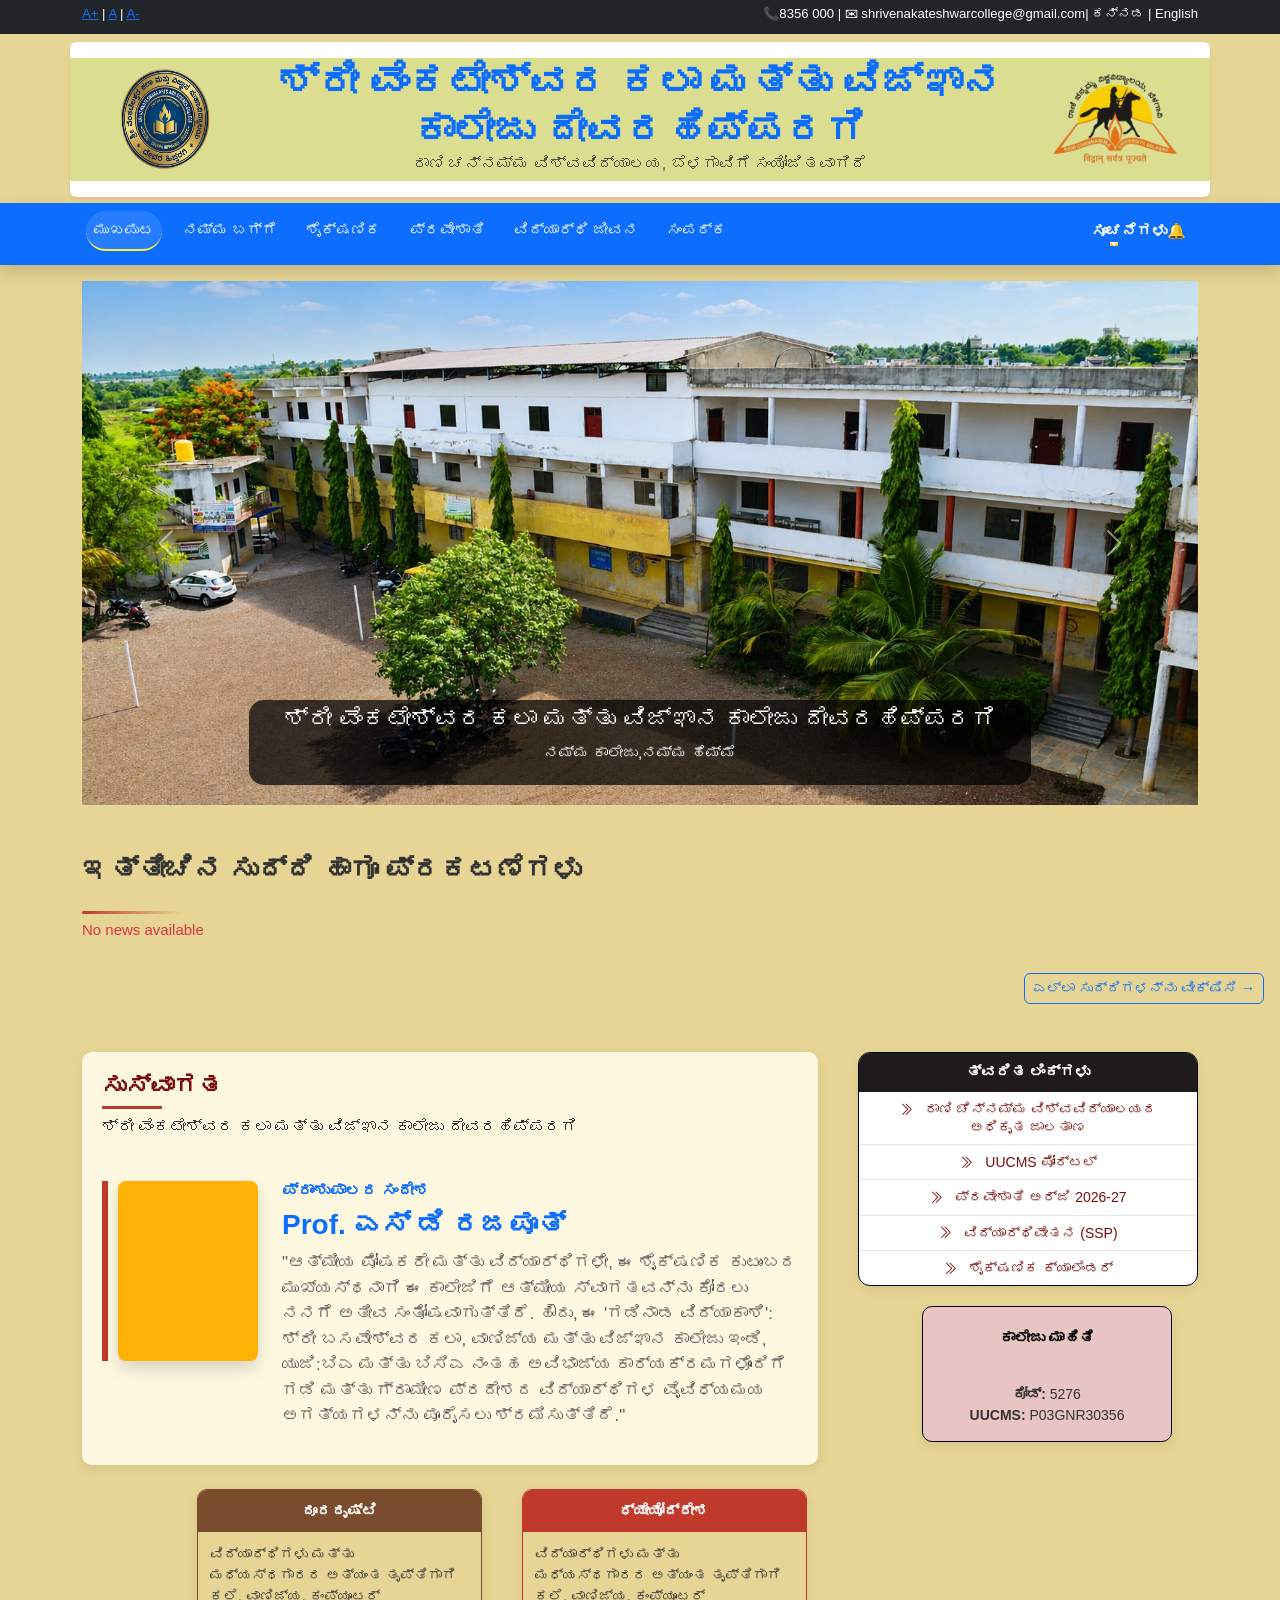
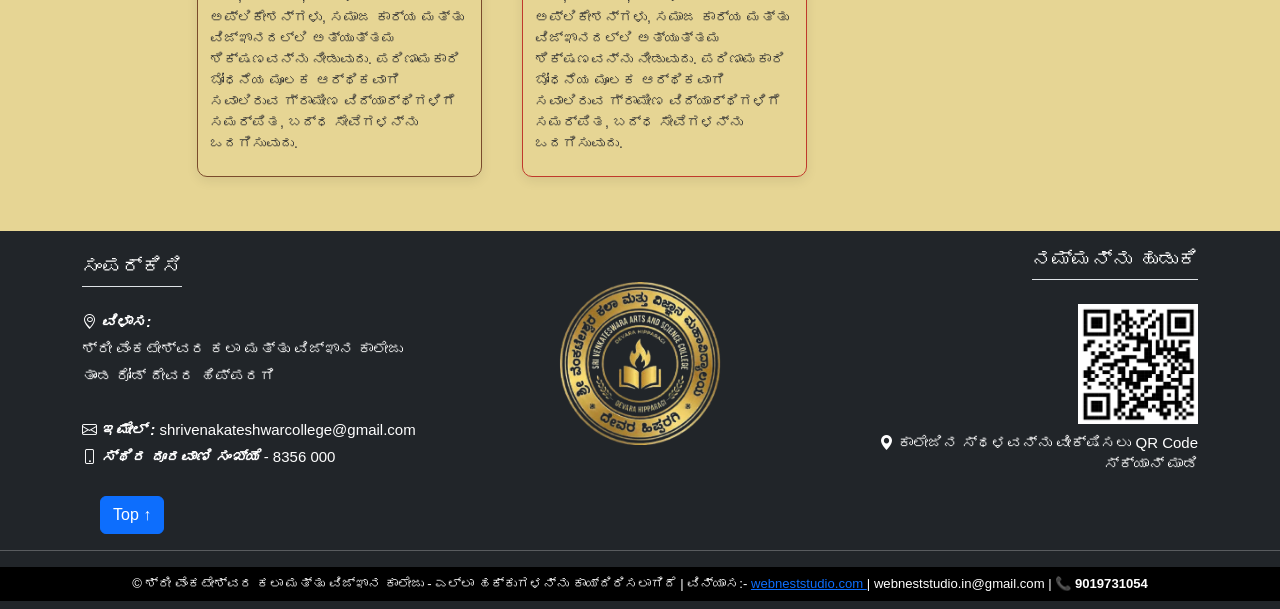
<file: frontend/index.html>
<!doctype html>
<html lang="kn">
  <head>
    <title>ShriVenkateshwaraCollege(SVC)</title>
    <meta charset="UTF-8" />
    <meta name="viewport" content="width=device-width, initial-scale=1.0" />
    <link
      href="https://cdn.jsdelivr.net/npm/bootstrap@5.3.0/dist/css/bootstrap.min.css"
      rel="stylesheet"
    />
    <link
      rel="stylesheet"
      href="https://cdn.jsdelivr.net/npm/bootstrap-icons@1.11.0/font/bootstrap-icons.css"
    />
    <link rel="stylesheet" href="css/style.css" />

<link rel="icon" href="favicon.ico" type="image/x-icon">

<!-- Optional -->
<link rel="icon" type="image/png" sizes="32x32" href="favicon-32x32.png">
<link rel="icon" type="image/png" sizes="16x16" href="favicon-16x16.png">
  </head>

  <body style="background-color: #e6d594">
<div class="main-content">
    <div class="bg-dark text-white py-1 small">
      <div class="container d-flex justify-content-between align-items-center">
        <div class="top-bar text-end">
  <a href="#" onclick="changeFont('increase')">A+</a> |
  <a href="#" onclick="changeFont('reset')">A</a> |
  <a href="#" onclick="changeFont('decrease')">A-</a>
</div>
        <div class="top-links d-none d-md-block">
          <span>📞8356 000</span> | ✉ shrivenakateshwarcollege@gmail.com|
          <a href="#" class="text-white text-decoration-none">ಕನ್ನಡ</a> |
          <a href="#" class="text-white text-decoration-none">English</a>
        </div>
      </div>
    </div>

    <div class="container py-3 bg-white shadow-sm mt-2 rounded">
      <div
        style="background-color: #dbde91"
        class="row align-items-center text-center"
      >
        <div class="col-2">
          <img
            src="images/collegeLogo.webp"
            class="img-fluid"
style="height:100px;width:auto;"          />
        </div>
        <div class="col-8">
          <h1 class="fw-bold mb-0 text-primary">ಶ್ರೀ ವೆಂಕಟೇಶ್ವರ ಕಲಾ ಮತ್ತು ವಿಜ್ಞಾನ ಕಾಲೇಜು ದೇವರಹಿಪ್ಪರಗಿ</h1>
          <h6 class="text-muted">
            ರಾಣಿ ಚನ್ನಮ್ಮ ವಿಶ್ವವಿದ್ಯಾಲಯ, ಬೆಳಗಾವಿಗೆ ಸಂಯೋಜಿತವಾಗಿದೆ
          </h6>
        </div>
        <div class="col-2">
          <img
            src="images/university.webp"
            class="img-fluid"
            style="max-height: 90px"
          />
        </div>
      </div>
    </div>

    <nav
      class="navbar navbar-expand-lg navbar-dark bg-primary sticky-top shadow"
    >
      <div class="container">
        <a class="navbar-brand d-lg-none" href="#">ಮೆನ್ಯು</a>
        <button
          class="navbar-toggler"
          type="button"
          data-bs-toggle="collapse"
          data-bs-target="#navMain"
        >
          <span class="navbar-toggler-icon"></span>
        </button>

        <div class="collapse navbar-collapse" id="navMain">
          <ul class="navbar-nav me-auto">
            <li class="nav-item">
              <a class="nav-link active" href="index.html">ಮುಖಪುಟ</a>
            </li>
            <li class="nav-item">
              <a class="nav-link" href="about.html">ನಮ್ಮ ಬಗ್ಗೆ</a>
            </li>
            <li class="nav-item">
              <a class="nav-link" href="academic.html">ಶೈಕ್ಷಣಿಕ</a>
            </li>
            <li class="nav-item">
              <a class="nav-link" href="admissions.html">ಪ್ರವೇಶಾತಿ</a>
            </li>
            <li class="nav-item">
              <a class="nav-link" href="student-life.html">ವಿದ್ಯಾರ್ಥಿ ಜೀವನ</a>
            </li>
            <li class="nav-item">
              <a class="nav-link" href="contact.html">ಸಂಪರ್ಕ</a>
            </li>
          </ul>

          <ul class="navbar-nav">
            <li class="nav-item dropdown">
              <a
                class="nav-link dropdown-toggle fw-bold" href="#" data-bs-toggle="dropdown">
                ಸೂಚನೆಗಳು🔔
              </a>

              <ul
                class="dropdown-menu notification-box dropdown-menu-end p-0 shadow-lg border-0"
                id="notificationDropdown"
              ></ul>
            </li>
          </ul>
        </div>
      </div>
    </nav>
    

    <!-- 🎞️ SLIDER -->
    <div class="container mt-3">
      <div
        id="mainSlider"
        class="carousel slide"
        data-bs-ride="carousel"
        data-bs-interval="3000"
      >
        <!-- Slides -->
        <div class="carousel-inner">
          <!-- Slide 1 -->
          <div class="carousel-item active">
            <img src="images/hero1.webp" class="d-block w-100 slider-img" />

            <div
              style="
                background-color: rgba(0, 0, 0, 0.7);
                display: inline-block;
                padding: 5px 20px;
                border-radius: 15px;
              "
              class="carousel-caption slider-caption"
            >
              <h4>ಶ್ರೀ ವೆಂಕಟೇಶ್ವರ ಕಲಾ ಮತ್ತು ವಿಜ್ಞಾನ ಕಾಲೇಜು ದೇವರಹಿಪ್ಪರಗಿ</h4>
              <p>ನಮ್ಮ ಕಾಲೇಜು,ನಮ್ಮ ಹೆಮ್ಮೆ</p>
            </div>
          </div>

          <!-- Slide 2 -->
          <div class="carousel-item">
            <img src="images/hero2.webp" class="d-block w-100 slider-img" />

            <div
              style="
                background-color: rgba(0, 0, 0, 0.7);
                display: inline-block;
                padding: 5px 20px;
                border-radius: 15px;
              "
              class="carousel-caption slider-caption"
            >
              <h4>ನಂಬಿಕೆ ಇರಲಿ</h4>
              <p>"ಒಳ್ಳೆಯ ಶಿಕ್ಷಣವು ವ್ಯಕ್ತಿಯ ಜೀವನ ಮತ್ತು ದೃಷ್ಟಿಕೋನದ ಹಲವು ಅಂಶಗಳ ಮೇಲೆ ಬೀರುವ ಸಕಾರಾತ್ಮಕ ಡೊಮಿನೊ ಪರಿಣಾಮದ ಸರಳ ಆದರೆ ಶಕ್ತಿಯುತ ಜ್ಞಾಪನೆ."</p>
            </div>
          </div>

          <!-- Slide 3 -->
          <div class="carousel-item">
            <img src="images/hero3.webp" class="d-block w-100 slider-img" />

            <div
              style="
                background-color: rgba(0, 0, 0, 0.7);
                display: inline-block;
                padding: 5px 20px;
                border-radius: 15px;
              "
              class="carousel-caption slider-caption"
            >
              <h4>ಯಶಸ್ಸು</h4>
              <p>ಕನ್ನಡಿಗಳನ್ನು ಕಿಟಕಿಗಳನ್ನಾಗಿ ಮಾಡುವುದು ಶಿಕ್ಷಣದ ಉದ್ದೇಶ.</p>
            </div>
          </div>
        </div>

        <!-- Controls -->
        <button
          class="carousel-control-prev"
          type="button"
          data-bs-target="#mainSlider"
          data-bs-slide="prev"
        >
          <span class="carousel-control-prev-icon"></span>
        </button>

        <button
          class="carousel-control-next"
          type="button"
          data-bs-target="#mainSlider"
          data-bs-slide="next"
        >
          <span class="carousel-control-next-icon"></span>
        </button>
      </div>
    </div>

    <div class="container mt-5">
      <h3 class="fw-bold mb-4">ಇತ್ತೀಚಿನ ಸುದ್ದಿ ಹಾಗೂ ಪ್ರಕಟಣೆಗಳು</h3>
      <div class="section-line"></div>
      <div class="row" id="newsContainer"></div>
    </div>
<div class="text-end mt-3 pe-3">
  <a href="news.html" class="btn btn-outline-primary btn-sm">
    ಎಲ್ಲಾ ಸುದ್ದಿಗಳನ್ನು ವೀಕ್ಷಿಸಿ →
  </a>
</div>
    

    <div class="container mt-5">
  <div class="row g-4">

    <!-- LEFT SIDE -->
    <div class="col-md-8">
      <div class="welcome-section">

        <h4 class="fw-bold text-uppercase">ಸುಸ್ವಾಗತ</h4>
        <h6>ಶ್ರೀ ವೆಂಕಟೇಶ್ವರ ಕಲಾ ಮತ್ತು ವಿಜ್ಞಾನ ಕಾಲೇಜು ದೇವರಹಿಪ್ಪರಗಿ</h6>

        <hr />

        <div class="d-flex flex-column flex-md-row align-items-start mt-4">
          <div class="principal-box">
            <img src="images/principal1.webp" class="img-fluid shadow" alt="Principal" />
          </div>

          <div class="ms-4">
            <h6 class="fw-bold text-primary">ಪ್ರಾಂಶುಪಾಲರ ಸಂದೇಶ</h6>
            <h3 class="fw-bold text-primary">
              Prof. ಎಸ್ ಡಿ ರಜಪೂತ್
            </h3>

            <p id="principalMessage" class="text-muted fs-5">
              "ಆತ್ಮೀಯ ಪೋಷಕರೇ ಮತ್ತು ವಿದ್ಯಾರ್ಥಿಗಳೇ, ಈ ಶೈಕ್ಷಣಿಕ ಕುಟುಂಬದ ಮುಖ್ಯಸ್ಥನಾಗಿ ಈ ಕಾಲೇಜಿಗೆ ಆತ್ಮೀಯ ಸ್ವಾಗತವನ್ನು ಕೋರಲು ನನಗೆ ಅತೀವ ಸಂತೋಷವಾಗುತ್ತಿದೆ. ಹೌದು, ಈ 'ಗಡಿನಾಡ ವಿದ್ಯಾಕಾಶಿ': ಶ್ರೀ ಬಸವೇಶ್ವರ ಕಲಾ, ವಾಣಿಜ್ಯ ಮತ್ತು ವಿಜ್ಞಾನ ಕಾಲೇಜು ಇಂಡಿ, ಯುಜಿ:ಬಿಎ ಮತ್ತು ಬಿಸಿಎ ನಂತಹ ಅವಿಭಾಜ್ಯ ಕಾರ್ಯಕ್ರಮಗಳೊಂದಿಗೆ ಗಡಿ ಮತ್ತು ಗ್ರಾಮೀಣ ಪ್ರದೇಶದ ವಿದ್ಯಾರ್ಥಿಗಳ ವೈವಿಧ್ಯಮಯ ಅಗತ್ಯಗಳನ್ನು ಪೂರೈಸಲು ಶ್ರಮಿಸುತ್ತಿದೆ."
            </p>
          </div>
        </div>

      </div>
    </div>

    <!-- RIGHT SIDE -->
<div class="col-md-4 right-side-column">

  <!-- LINK BOX -->
  <div class="blueprint-box mb-3">
    <div class="blueprint-header">ತ್ವರಿತ ಲಿಂಕ್‌ಗಳು</div>

    <div class="blueprint-body">
      <ul class="link-list m-0 p-0">
        <li><a href="https://rcub.ac.in/" target="_blank"><i class="bi bi-chevron-double-right me-2"></i> ರಾಣಿ ಚೆನ್ನಮ್ಮ ವಿಶ್ವವಿದ್ಯಾಲಯದ ಅಧಿಕೃತ ಜಾಲತಾಣ</a></li>
        <li><a href="#"><i class="bi bi-chevron-double-right me-2"></i> UUCMS ಪೋರ್ಟಲ್</a></li>
        <li><a href="#"><i class="bi bi-chevron-double-right me-2"></i> ಪ್ರವೇಶಾತಿ ಅರ್ಜಿ 2026-27</a></li>
        <li><a href="#"><i class="bi bi-chevron-double-right me-2"></i> ವಿದ್ಯಾರ್ಥಿವೇತನ (SSP)</a></li>
        <li><a href="academic-calendar.html"><i class="bi bi-chevron-double-right me-2"></i> ಶೈಕ್ಷಣಿಕ ಕ್ಯಾಲೆಂಡರ್</a></li>
      </ul>
    </div>
  </div>

  <!-- COLLEGE INFO (PINK BOX) -->
  <div class="info-box pink-box">
    <div class="info-header">ಕಾಲೇಜು ಮಾಹಿತಿ</div>
    <div class="info-body">
      <strong>ಕೋಡ್:</strong> 5276 <br>
      <strong>UUCMS:</strong> P03GNR30356
    </div>
  </div>

</div>
</div> <!-- END row g-4 -->
</div> <!-- END container -->

<div class="container mt-4">
  <div class="row">
    <!-- Ambition -->
    <div class="col-md-4">
        <div class="info-box brown-box">
            <div class="info-header">ದೂರದೃಷ್ಟಿ</div>
            <div class="info-body">
ವಿದ್ಯಾರ್ಥಿಗಳು ಮತ್ತು ಮಧ್ಯಸ್ಥಗಾರರ ಅತ್ಯಂತ ತೃಪ್ತಿಗಾಗಿ ಕಲೆ, ವಾಣಿಜ್ಯ, ಕಂಪ್ಯೂಟರ್ ಅಪ್ಲಿಕೇಶನ್‌ಗಳು, ಸಮಾಜ ಕಾರ್ಯ ಮತ್ತು ವಿಜ್ಞಾನದಲ್ಲಿ ಅತ್ಯುತ್ತಮ ಶಿಕ್ಷಣವನ್ನು ನೀಡುವುದು. ಪರಿಣಾಮಕಾರಿ ಬೋಧನೆಯ ಮೂಲಕ ಆರ್ಥಿಕವಾಗಿ ಸವಾಲಿರುವ ಗ್ರಾಮೀಣ ವಿದ್ಯಾರ್ಥಿಗಳಿಗೆ ಸಮರ್ಪಿತ, ಬದ್ಧ ಸೇವೆಗಳನ್ನು ಒದಗಿಸುವುದು.            </div>
        </div>
    </div>

    <!-- Vision -->
    <div class="col-md-4">
        <div class="info-box red-box">
            <div class="info-header">ಧ್ಯೇಯೋದ್ದೇಶ</div>
            <div class="info-body">
               ವಿದ್ಯಾರ್ಥಿಗಳು ಮತ್ತು ಮಧ್ಯಸ್ಥಗಾರರ ಅತ್ಯಂತ ತೃಪ್ತಿಗಾಗಿ ಕಲೆ, ವಾಣಿಜ್ಯ, ಕಂಪ್ಯೂಟರ್ ಅಪ್ಲಿಕೇಶನ್‌ಗಳು, ಸಮಾಜ ಕಾರ್ಯ ಮತ್ತು ವಿಜ್ಞಾನದಲ್ಲಿ ಅತ್ಯುತ್ತಮ ಶಿಕ್ಷಣವನ್ನು ನೀಡುವುದು. ಪರಿಣಾಮಕಾರಿ ಬೋಧನೆಯ ಮೂಲಕ ಆರ್ಥಿಕವಾಗಿ ಸವಾಲಿರುವ ಗ್ರಾಮೀಣ ವಿದ್ಯಾರ್ಥಿಗಳಿಗೆ ಸಮರ್ಪಿತ, ಬದ್ಧ ಸೇವೆಗಳನ್ನು ಒದಗಿಸುವುದು.
            </div>
        </div>
    </div>
    </div> <!-- CLOSE row -->
</div> <!-- CLOSE container -->
</div>

    <footer class="bg-dark text-white pt-3 pb-2 mt-5">
  <div class="container">
    <div class="row align-items-center">

      <!-- LEFT: CONTACT -->
      <div class="col-md-4">
        <h5 class="border-bottom pb-2 d-inline-block">ಸಂಪರ್ಕಿಸಿ</h5>
        <p class="mt-3">
          <i style="font-weight: bold;"class="bi bi-geo-alt"> ವಿಳಾಸ:</i>
          <p>ಶ್ರೀ ವೆಂಕಟೇಶ್ವರ ಕಲಾ ಮತ್ತು ವಿಜ್ಞಾನ ಕಾಲೇಜು</p>
          <p>ತಾಂಡ ರೋಡ್ ದೇವರ ಹಿಪ್ಪರಗಿ</p><br>
        </p>
        <p><i class="bi bi-envelope">
          <i style="font-weight: bold;">ಇಮೇಲ್ :</i>
        </i> shrivenakateshwarcollege@gmail.com</p>
        <p><i class="bi bi-phone">
          <i style="font-weight: bold;">ಸ್ಥಿರ ದೂರವಾಣಿ ಸಂಖ್ಯೆ </i>
        </i>- 8356 000</p>
      </div>

      <!-- CENTER: LOGO -->
      <div class="col-md-4 text-center">
        <img src="images/footerLogo.webp" alt="College Logo" class="footer-logo">
      </div>

      <!-- RIGHT: FIND US -->
      <div class="col-md-4 text-md-end text-center mt-4 mt-md-0">
        <h5 class="border-bottom pb-2 d-inline-block">ನಮ್ಮನ್ನು ಹುಡುಕಿ</h5>

        <div class="qr-box mt-3">
          <img src="images/QRlocation.webp" alt="QR Code">
          <p class="mt-2"><i class="bi bi-geo-alt-fill"></i>  ಕಾಲೇಜಿನ ಸ್ಥಳವನ್ನು ವೀಕ್ಷಿಸಲು QR Code ಸ್ಕ್ಯಾನ್ ಮಾಡಿ</p>
        </div>
      </div>

    </div>
  </div>

            <div class="text-left mt-3">
    <button style="margin-left:100px;" class="btn btn-primary"
            onclick="window.scrollTo({top:0, behavior:'smooth'})">
      Top ↑
    </button>
  </div>
        </div>
        <hr />

        <div class="bg-black text-center py-2 mt-3">
    <p class="mb-0 small">
  © ಶ್ರೀ ವೆಂಕಟೇಶ್ವರ ಕಲಾ ಮತ್ತು ವಿಜ್ಞಾನ ಕಾಲೇಜು - ಎಲ್ಲಾ ಹಕ್ಕುಗಳನ್ನು ಕಾಯ್ದಿರಿಸಲಾಗಿದೆ |
ವಿನ್ಯಾಸ:- 
<a href="https://webnest-studio.netlify.app/" target="_blank" class="text-blue">
    webneststudio.com
</a> |
<a href="mailto:webneststudio.in@gmail.com" class="text-white text-decoration-none">
    webneststudio.in@gmail.com
</a> |
<a href="https://wa.me/message/CSTRZB66CZC2C1?text=Hi%2C%20I%E2%80%99d%20like%20to%20build%20a%20modern%20website%20for%20my%20business.%20Can%20we%20discuss%20the%20details%3F"
   target="_blank"
   class="text-white text-decoration-none fw-bold">
    📞 9019731054
</a>
      </div>

    </footer>

    <script src="https://cdn.jsdelivr.net/npm/bootstrap@5.3.0/dist/js/bootstrap.bundle.min.js"></script>

    <script src="js/app.js"></script>

    <script>
let currentSize = 100;

function changeFont(action) {
  if (action === 'increase') currentSize += 10;
  if (action === 'decrease') currentSize -= 10;
  if (action === 'reset') currentSize = 100;

  document.body.style.fontSize = currentSize + "%";
}
</script>

<div class="modal fade" id="newsModal" tabindex="-1">
  <div class="modal-dialog modal-lg modal-dialog-centered">
    <div class="modal-content">

      <div class="modal-header">
        <h5 class="modal-title" id="modalTitle">🔔 Notification</h5>
        <button type="button" class="btn-close" data-bs-dismiss="modal"></button>
      </div>

      <div class="modal-body">
        <small id="modalDate" class="text-muted"></small>
        <hr>
        <p id="modalContent"></p>
      </div>

    </div>
  </div>
</div>
  </body>
</html>
</file>
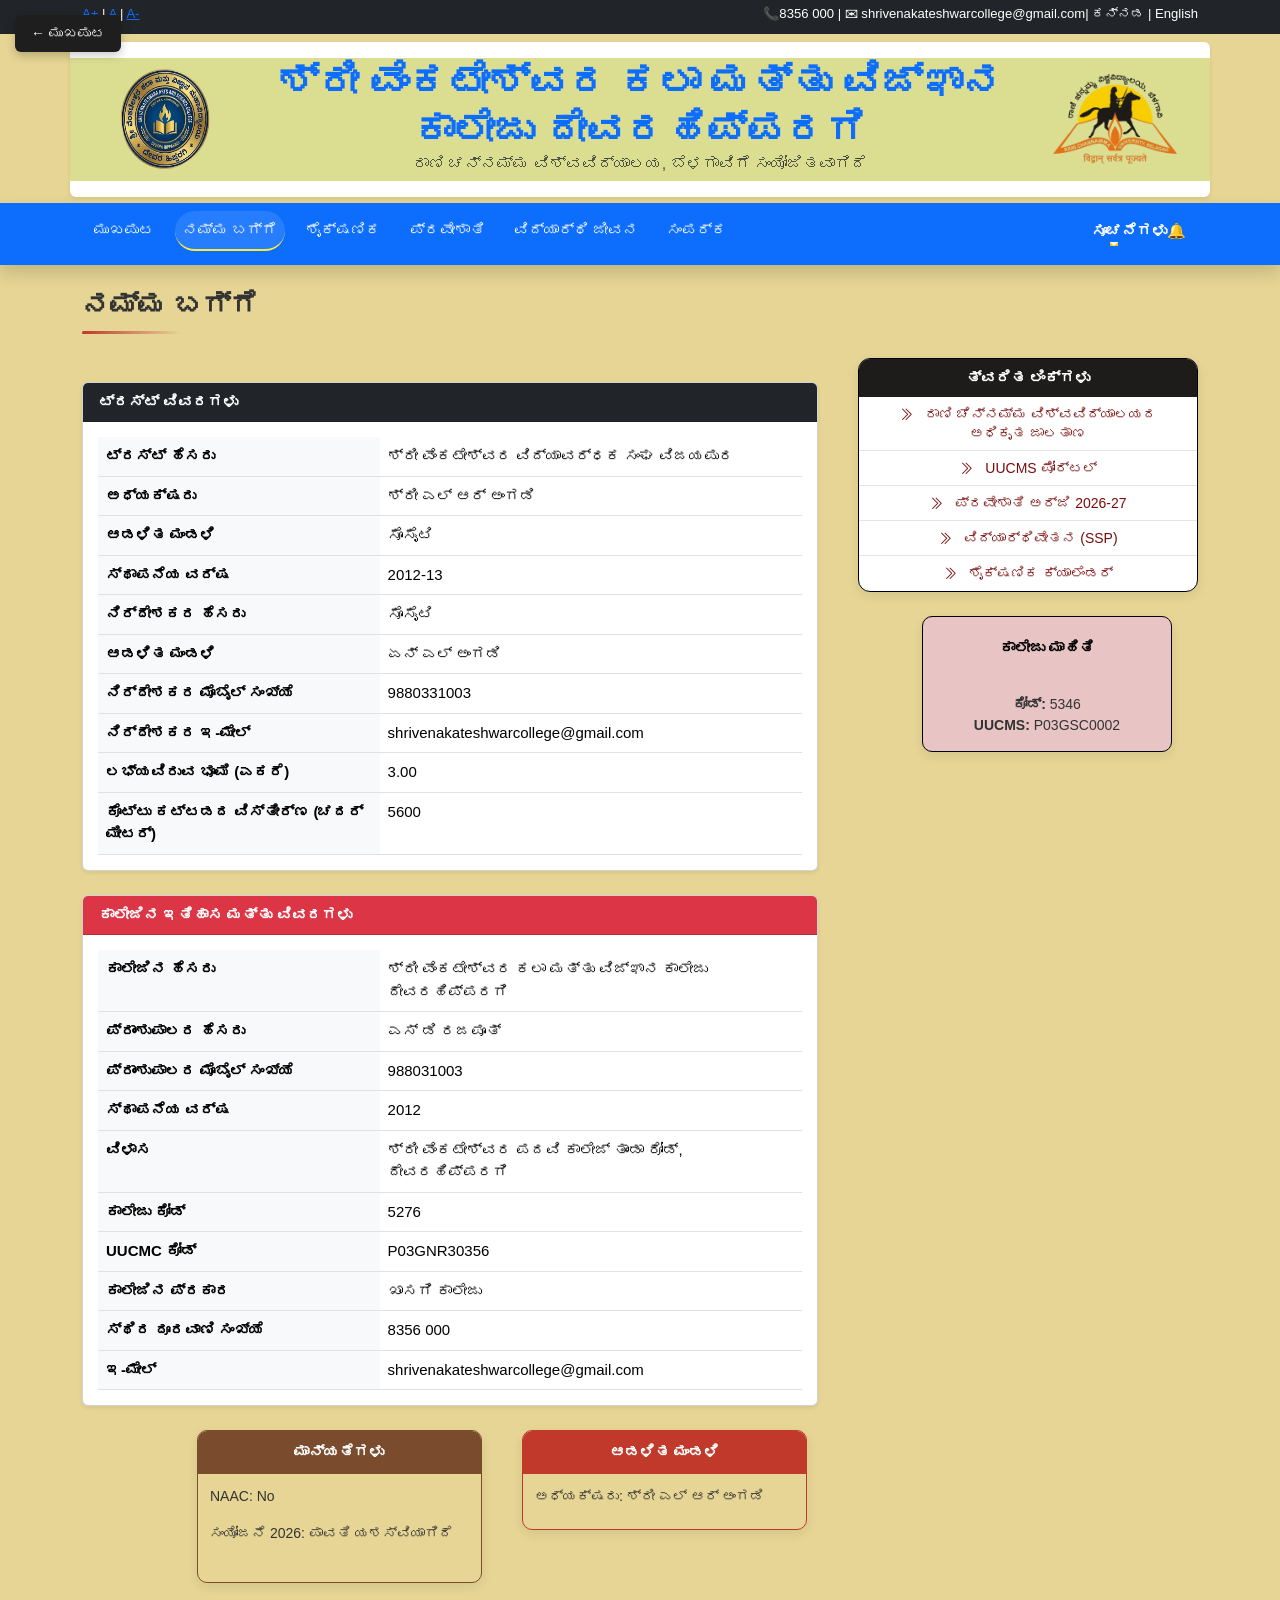
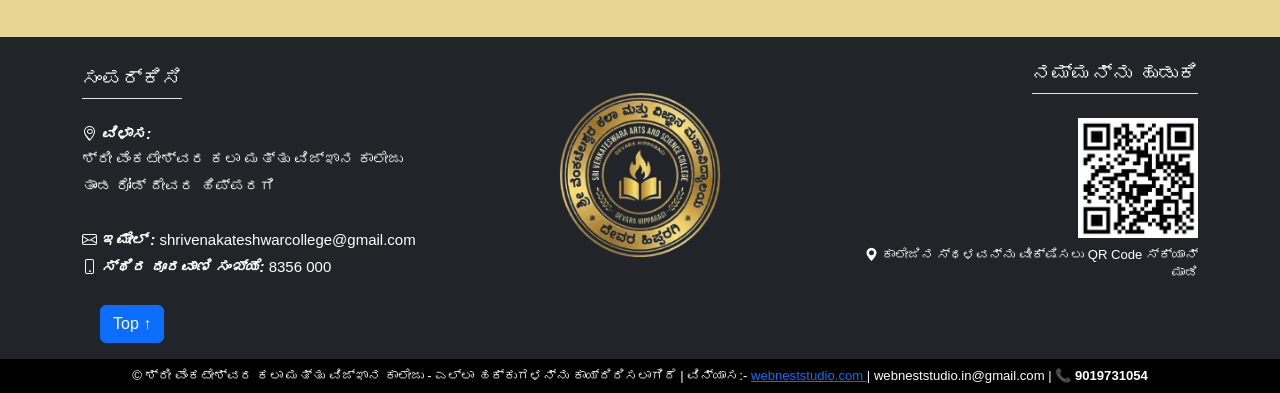
<file: frontend/about.html>
<!doctype html>
<html lang="kn">
  <head>
    <title>SVC/ನಮ್ಮ ಬಗ್ಗೆ</title>
    <meta charset="UTF-8" />
    <meta name="viewport" content="width=device-width, initial-scale=1.0" />
    <link
      href="https://cdn.jsdelivr.net/npm/bootstrap@5.3.0/dist/css/bootstrap.min.css"
      rel="stylesheet"
    />
    <link
      rel="stylesheet"
      href="https://cdn.jsdelivr.net/npm/bootstrap-icons@1.11.0/font/bootstrap-icons.css"
    />
    <link rel="stylesheet" href="css/style.css" />
    <link rel="icon" href="favicon.ico" type="image/x-icon">

  </head>

  <body style="background-color: #e6d594">
<div class="main-content">
    <div class="bg-dark text-white py-1 small">
      <div class="container d-flex justify-content-between align-items-center">
        <div class="top-bar text-end">
  <a href="#" onclick="changeFont('increase')">A+</a> |
  <a href="#" onclick="changeFont('reset')">A</a> |
  <a href="#" onclick="changeFont('decrease')">A-</a>
</div>
        <div class="top-links d-none d-md-block">
          <span>📞8356 000</span> | ✉ shrivenakateshwarcollege@gmail.com|
          <a href="#" class="text-white text-decoration-none">ಕನ್ನಡ</a> |
          <a href="#" class="text-white text-decoration-none">English</a>
        </div>
      </div>
    </div>
  

    <div class="container py-3 bg-white shadow-sm mt-2 rounded">
      <div
        style="background-color: #dbde91"
        class="row align-items-center text-center"
      >
        <div class="col-2">
          <img
            src="images/collegeLogo.webp"
            class="img-fluid"
            style="height:100px;width:auto;"
          />
        </div>
        <div class="col-8">
          <h1 class="fw-bold mb-0 text-primary">ಶ್ರೀ ವೆಂಕಟೇಶ್ವರ ಕಲಾ ಮತ್ತು ವಿಜ್ಞಾನ ಕಾಲೇಜು ದೇವರಹಿಪ್ಪರಗಿ</h1>
          <h6 class="text-muted">
            ರಾಣಿ ಚನ್ನಮ್ಮ ವಿಶ್ವವಿದ್ಯಾಲಯ, ಬೆಳಗಾವಿಗೆ ಸಂಯೋಜಿತವಾಗಿದೆ
          </h6>
        </div>
        <div class="col-2">
          <img
            src="images/university.webp"
            class="img-fluid"
            style="max-height: 90px"
          />
        </div>
      </div>
    </div>

    <nav
      class="navbar navbar-expand-lg navbar-dark bg-primary sticky-top shadow"
    >
      <div class="container">
        <a class="navbar-brand d-lg-none" href="#">ಮೆನ್ಯು</a>
        <button
          class="navbar-toggler"
          type="button"
          data-bs-toggle="collapse"
          data-bs-target="#navMain"
        >
          <span class="navbar-toggler-icon"></span>
        </button>

        <div class="collapse navbar-collapse" id="navMain">
          <ul class="navbar-nav me-auto">
            <li class="nav-item">
              <a class="nav-link " href="index.html">ಮುಖಪುಟ</a>
            </li>
            <li class="nav-item">
              <a class="nav-link" href="about.html">ನಮ್ಮ ಬಗ್ಗೆ</a>
            </li>
            <li class="nav-item">
              <a class="nav-link" href="academic.html">ಶೈಕ್ಷಣಿಕ</a>
            </li>
            <li class="nav-item">
              <a class="nav-link" href="admissions.html">ಪ್ರವೇಶಾತಿ</a>
            </li>
            <li class="nav-item">
              <a class="nav-link" href="student-life.html">ವಿದ್ಯಾರ್ಥಿ ಜೀವನ</a>
            </li>
            <li class="nav-item">
              <a class="nav-link" href="contact.html">ಸಂಪರ್ಕ</a>
            </li>
          </ul>

          <ul class="navbar-nav">
            <li class="nav-item dropdown">
              <a
                class="nav-link dropdown-toggle fw-bold" href="#" data-bs-toggle="dropdown">
                ಸೂಚನೆಗಳು🔔
              </a>

              <ul
                class="dropdown-menu notification-box dropdown-menu-end p-0 shadow-lg border-0"
                id="notificationDropdown"
              ></ul>
            </li>
          </ul>
        </div>
      </div>
    </nav>

<div class="container mt-4">

    <h3 class="fw-bold mb-2">ನಮ್ಮ ಬಗ್ಗೆ</h3>

    <div class="section-line mb-4"></div>

    <div class="row g-4">


    <!-- LEFT SIDE -->
    <div class="col-md-8">

      <!-- TRUST DETAILS -->
      <div class="card shadow-sm mt-4">
        <div class="card-header bg-dark text-white">ಟ್ರಸ್ಟ್ ವಿವರಗಳು</div>
        <div class="card-body p-0">
          <table class="table custom-table mb-0">
            <tbody>
              <tr>
                <th>ಟ್ರಸ್ಟ್ ಹೆಸರು</th>
                <td>ಶ್ರೀ ವೆಂಕಟೇಶ್ವರ ವಿದ್ಯಾವರ್ಧಕ ಸಂಘ ವಿಜಯಪುರ </td>
              </tr>
              <tr>
                <th>ಅಧ್ಯಕ್ಷರು</th>
                <td> ಶ್ರೀ ಎಲ್ ಆರ್ ಅಂಗಡಿ</td>
              </tr>
              <tr>
                <th>ಆಡಳಿತ ಮಂಡಳಿ</th>
                <td>ಸೊಸೈಟಿ </td>
              </tr>
              <tr>
                <th>ಸ್ಥಾಪನೆಯ ವರ್ಷ</th>
                <td>2012-13</td>
              </tr>
              <tr>
                <th>ನಿರ್ದೇಶಕರ ಹೆಸರು</th>
                <td>ಸೊಸೈಟಿ </td>
              </tr>
              <tr>
                <th>ಆಡಳಿತ ಮಂಡಳಿ</th>
                <td>ಏನ್ ಎಲ್ ಅಂಗಡಿ </td>
              </tr>
              <tr>
                <th>ನಿರ್ದೇಶಕರ ಮೊಬೈಲ್ ಸಂಖ್ಯೆ</th>
                <td>9880331003</td>
              </tr>
              <tr>
                <th>ನಿರ್ದೇಶಕರ ಇ-ಮೇಲ್</th>
                <td>shrivenakateshwarcollege@gmail.com</td>
              </tr>
              <tr>
                <th>ಲಭ್ಯವಿರುವ ಭೂಮಿ (ಎಕರೆ)</th>
                <td>3.00</td>
              </tr>
              <tr>
                <th>ಕೊಟ್ಟು ಕಟ್ಟಡದ ವಿಸ್ತೀರ್ಣ (ಚದರ್ ಮೀಟರ್) </th>
                <td>5600</td>
              </tr>
            </tbody>
          </table>
        </div>
      </div>

      <!-- COLLEGE HISTORY TABLE -->
      <div class="card shadow-sm mt-4">
        <div class="card-header bg-danger text-white">ಕಾಲೇಜಿನ ಇತಿಹಾಸ ಮತ್ತು ವಿವರಗಳು</div>
        <div class="card-body p-0">
          <table class="table custom-table mb-0">
            <tbody>
              <tr>
                <th>ಕಾಲೇಜಿನ ಹೆಸರು</th>
                <td>ಶ್ರೀ ವೆಂಕಟೇಶ್ವರ ಕಲಾ ಮತ್ತು ವಿಜ್ಞಾನ ಕಾಲೇಜು ದೇವರಹಿಪ್ಪರಗಿ </td>
              </tr>
              <tr>
                <th>ಪ್ರಾಂಶುಪಾಲರ ಹೆಸರು</th>
                <td>ಎಸ್ ಡಿ ರಜಪೂತ್ </td>
              </tr>
              <tr>
                <th>ಪ್ರಾಂಶುಪಾಲರ ಮೊಬೈಲ್ ಸಂಖ್ಯೆ</th>
                <td>988031003 </td>
              </tr>
              <tr>
                <th>ಸ್ಥಾಪನೆಯ ವರ್ಷ</th>
                <td>2012</td>
              </tr>
              <tr>
                <th>ವಿಳಾಸ</th>
                <td>ಶ್ರೀ ವೆಂಕಟೇಶ್ವರ ಪದವಿ ಕಾಲೇಜ್ ತಾಂಡಾ ರೋಡ್, ದೇವರಹಿಪ್ಪರಗಿ </td>
              </tr>
              <tr>
                <th>ಕಾಲೇಜು ಕೋಡ್</th>
                <td>5276 </td>
              </tr>
              <tr>
                <th>UUCMC ಕೋಡ್</th>
                <td>P03GNR30356</td>
              </tr>
              <tr>
                <th>ಕಾಲೇಜಿನ ಪ್ರಕಾರ</th>
                <td>ಖಾಸಗಿ ಕಾಲೇಜು</td>
              </tr>
              <tr>
                <th>ಸ್ಥಿರ ದೂರವಾಣಿ ಸಂಖ್ಯೆ</th>
                <td>8356 000</td>
              </tr>
              <tr>
                <th>ಇ-ಮೇಲ್</th>
                <td>shrivenakateshwarcollege@gmail.com</td>
              </tr>
              
            </tbody>
          </table>
        </div>
      </div>

      <!-- ✅ INFO BOXES INSIDE LEFT COLUMN -->
      <div class="row mt-4">

        <div class="col-12 col-md-6">
          <div class="info-box brown-box">
            <div class="info-header">ಮಾನ್ಯತೆಗಳು</div>
            <div class="info-body">
             <p>NAAC: No</p> 
             <p>ಸಂಯೋಜನೆ 2026: ಪಾವತಿ ಯಶಸ್ವಿಯಾಗಿದೆ</p>
            </div>
          </div>
        </div>

        <div class="col-12 col-md-6">
          <div class="info-box red-box">
            <div class="info-header">ಆಡಳಿತ ಮಂಡಳಿ</div>
            <div class="info-body">
              ಅಧ್ಯಕ್ಷರು: ಶ್ರೀ ಎಲ್ ಆರ್ ಅಂಗಡಿ 
            </div>
          </div>
        </div>

      </div>

    </div> <!-- ✅ LEFT CLOSED CORRECTLY -->


    <!-- RIGHT SIDE -->
    <div class="col-md-4">

      <div class="blueprint-box">
        <div class="blueprint-header">ತ್ವರಿತ ಲಿಂಕ್‌ಗಳು</div>
        <div class="blueprint-body">
          <ul class="link-list m-0 p-0">
 <li><a href="https://rcub.ac.in/"><i class="bi bi-chevron-double-right me-2"></i> ರಾಣಿ ಚೆನ್ನಮ್ಮ ವಿಶ್ವವಿದ್ಯಾಲಯದ ಅಧಿಕೃತ ಜಾಲತಾಣ</a></li>            <li><a href="#"><i class="bi bi-chevron-double-right me-2"></i> UUCMS ಪೋರ್ಟಲ್</a></li>
            <li><a href="#"><i class="bi bi-chevron-double-right me-2"></i> ಪ್ರವೇಶಾತಿ ಅರ್ಜಿ 2026-27</a></li>
            <li><a href="#"><i class="bi bi-chevron-double-right me-2"></i> ವಿದ್ಯಾರ್ಥಿವೇತನ (SSP)</a></li>
            <li><a href="academic-calendar.html"><i class="bi bi-chevron-double-right me-2"></i> ಶೈಕ್ಷಣಿಕ ಕ್ಯಾಲೆಂಡರ್</a></li>
          </ul>
        </div>
      </div>

      <div class="info-box pink-box mt-4">
        <div class="info-header">ಕಾಲೇಜು ಮಾಹಿತಿ</div>
        <div class="info-body">
          <strong>ಕೋಡ್:</strong> 5346 <br>
          <strong>UUCMS:</strong> P03GSC0002
        </div>
      </div>

    </div>

  </div>
</div>
</div>

<script>
  const links = document.querySelectorAll('.nav-link');
  const current = window.location.pathname.split("/").pop();

  links.forEach(link => {
    if (link.getAttribute('href') === current) {
      link.classList.add('active');
    }
  });
</script>

    <script src="https://cdn.jsdelivr.net/npm/bootstrap@5.3.0/dist/js/bootstrap.bundle.min.js"></script>

    <script src="js/app.js"></script>


<a href="index.html" class="back-btn">← ಮುಖಪುಟ</a>
<!-- FOOTER -->
<footer class="bg-dark text-white pt-4 mt-5">

  <div class="container">
    <div class="row align-items-center">

      <!-- LEFT -->
      <div class="col-md-4 mb-4 mb-md-0">
        <h5 class="border-bottom pb-2 d-inline-block">ಸಂಪರ್ಕಿಸಿ</h5>

        <p class="mt-3 mb-1">
          <i style="font-weight: bold;"class="bi bi-geo-alt"> ವಿಳಾಸ:</i>
          <p>ಶ್ರೀ ವೆಂಕಟೇಶ್ವರ ಕಲಾ ಮತ್ತು ವಿಜ್ಞಾನ ಕಾಲೇಜು</p>
          <p>ತಾಂಡ ರೋಡ್ ದೇವರ ಹಿಪ್ಪರಗಿ</p><br>
        </p>
        <p><i class="bi bi-envelope">
          <i style="font-weight: bold;">ಇಮೇಲ್ :</i>
        </i> shrivenakateshwarcollege@gmail.com</p>
        <p><i class="bi bi-phone">
          <i style="font-weight: bold;">ಸ್ಥಿರ ದೂರವಾಣಿ ಸಂಖ್ಯೆ:</i>
        </i> 8356 000</p>
      </div>

      <!-- CENTER -->
          <div class="col-md-4 text-center">
        <img src="images/footerLogo.webp" alt="College Logo" class="footer-logo">
      </div>

      <!-- RIGHT -->
      <div class="col-md-4 text-md-end text-center">
        <h5 class="border-bottom pb-2 d-inline-block">ನಮ್ಮನ್ನು ಹುಡುಕಿ</h5>

        <div class="mt-3">
          <img src="images/QRlocation.webp"
               alt="QR Code"
               style="max-height: 120px;">
          <p class="mt-2 small">
            <i class="bi bi-geo-alt-fill"></i>  ಕಾಲೇಜಿನ ಸ್ಥಳವನ್ನು ವೀಕ್ಷಿಸಲು QR Code ಸ್ಕ್ಯಾನ್ ಮಾಡಿ
          </p>
        </div>
      </div>

    </div>
  </div>

  <!-- TOP BUTTON -->
  <div class="text-left mt-3">
    <button style="margin-left:100px;" class="btn btn-primary"
            onclick="window.scrollTo({top:0, behavior:'smooth'})">
      Top ↑
    </button>
  </div>

  <!-- COPYRIGHT BAR -->
  <div class="bg-black text-center py-2 mt-3">
    <p class="mb-0 small">
  © ಶ್ರೀ ವೆಂಕಟೇಶ್ವರ ಕಲಾ ಮತ್ತು ವಿಜ್ಞಾನ ಕಾಲೇಜು - ಎಲ್ಲಾ ಹಕ್ಕುಗಳನ್ನು ಕಾಯ್ದಿರಿಸಲಾಗಿದೆ |
ವಿನ್ಯಾಸ:- 
<a href="https://webnest-studio.netlify.app/" target="_blank" class="text-blue">
    webneststudio.com
</a> |
<a href="mailto:webneststudio.in@gmail.com" class="text-white text-decoration-none">
    webneststudio.in@gmail.com
</a> |
<a href="https://wa.me/message/CSTRZB66CZC2C1?text=Hi%2C%20I%E2%80%99d%20like%20to%20build%20a%20modern%20website%20for%20my%20business.%20Can%20we%20discuss%20the%20details%3F"
   target="_blank"
   class="text-white text-decoration-none fw-bold">
    📞 9019731054
</a>
  </div>

</footer>

</body>
</html>
</file>
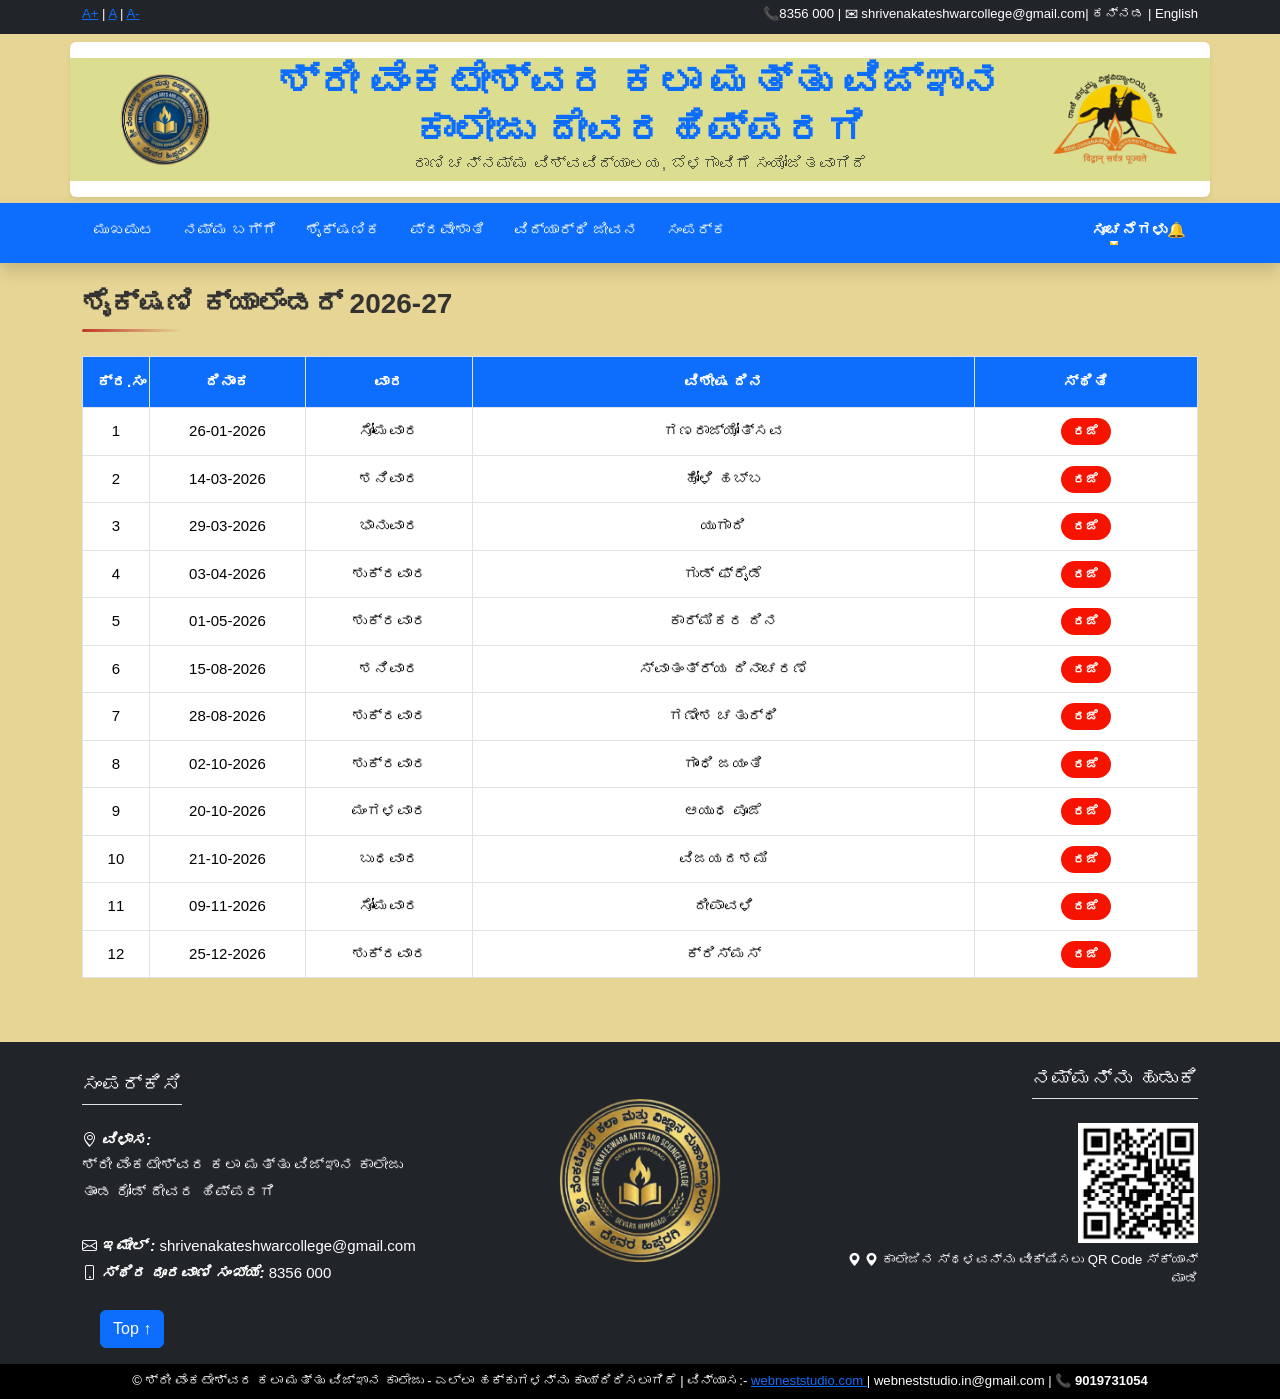
<file: frontend/academic-calendar.html>
<!doctype html>
<html lang="kn">
  <head>
    <title>SVC/ಶೈಕ್ಷಣಿಕ ಕ್ಯಾಲೆಂಡರ್</title>
    <meta charset="UTF-8" />
    <meta name="viewport" content="width=device-width, initial-scale=1.0" />
    <link
      href="https://cdn.jsdelivr.net/npm/bootstrap@5.3.0/dist/css/bootstrap.min.css"
      rel="stylesheet"
    />
    <link
      rel="stylesheet"
      href="https://cdn.jsdelivr.net/npm/bootstrap-icons@1.11.0/font/bootstrap-icons.css"
    />
    <link rel="stylesheet" href="css/style.css" />
    <link rel="icon" href="favicon.ico" type="image/x-icon">

  </head>

  <body style="background-color: #e6d594">
<div class="main-content">
    <div class="bg-dark text-white py-1 small">
      <div class="container d-flex justify-content-between align-items-center">
        <div class="top-bar text-end">
  <a href="#" onclick="changeFont('increase')">A+</a> |
  <a href="#" onclick="changeFont('reset')">A</a> |
  <a href="#" onclick="changeFont('decrease')">A-</a>
</div>
        <div class="top-links d-none d-md-block">
          <span>📞8356 000</span> | ✉ shrivenakateshwarcollege@gmail.com|
          <a href="#" class="text-white text-decoration-none">ಕನ್ನಡ</a> |
          <a href="#" class="text-white text-decoration-none">English</a>
        </div>
      </div>
    </div>

    <div class="container py-3 bg-white shadow-sm mt-2 rounded">
      <div
        style="background-color: #dbde91"
        ,
        class="row align-items-center text-center"
      >
        <div class="col-2">
          <img
            src="images/collegeLogo.webp"
            class="img-fluid"
            style="height: 100px, width=auto"
          />
        </div>
        <div class="col-8">
          <h1 class="fw-bold mb-0 text-primary">ಶ್ರೀ ವೆಂಕಟೇಶ್ವರ ಕಲಾ ಮತ್ತು ವಿಜ್ಞಾನ ಕಾಲೇಜು ದೇವರಹಿಪ್ಪರಗಿ</h1>
          <h6 class="text-muted">
            ರಾಣಿ ಚನ್ನಮ್ಮ ವಿಶ್ವವಿದ್ಯಾಲಯ, ಬೆಳಗಾವಿಗೆ ಸಂಯೋಜಿತವಾಗಿದೆ
          </h6>
        </div>
        <div class="col-2">
          <img
            src="images/university.webp"
            class="img-fluid"
            style="max-height: 90px"
          />
        </div>
      </div>
    </div>

    <nav
      class="navbar navbar-expand-lg navbar-dark bg-primary sticky-top shadow"
    >
      <div class="container">
        <a class="navbar-brand d-lg-none" href="#">ಶೈಕ್ಷಣಿ ಕ್ಯಾಲೆಂಡರ್</a>
        <button
          class="navbar-toggler"
          type="button"
          data-bs-toggle="collapse"
          data-bs-target="#navMain"
        >
          <span class="navbar-toggler-icon"></span>
        </button>

        <div class="collapse navbar-collapse" id="navMain">
          <ul class="navbar-nav me-auto">
            <li class="nav-item">
              <a class="nav-link " href="index.html">ಮುಖಪುಟ</a>
            </li>
            <li class="nav-item">
              <a class="nav-link" href="about.html">ನಮ್ಮ ಬಗ್ಗೆ</a>
            </li>
            <li class="nav-item">
              <a class="nav-link" href="academic.html">ಶೈಕ್ಷಣಿಕ</a>
            </li>
            <li class="nav-item">
              <a class="nav-link" href="admissions.html">ಪ್ರವೇಶಾತಿ</a>
            </li>
            <li class="nav-item">
              <a class="nav-link" href="student-life.html">ವಿದ್ಯಾರ್ಥಿ ಜೀವನ</a>
            </li>
            <li class="nav-item">
              <a class="nav-link" href="contact.html">ಸಂಪರ್ಕ</a>
            </li>
          </ul>

          <ul class="navbar-nav">
            <li class="nav-item dropdown">
              <a
                class="nav-link dropdown-toggle fw-bold" href="index.html" data-bs-toggle="dropdown">
                ಸೂಚನೆಗಳು🔔
              </a>

              <ul
                class="dropdown-menu notification-box dropdown-menu-end p-0 shadow-lg border-0"
                id="notificationDropdown"
              ></ul>
            </li>
          </ul>
        </div>
      </div>
    </nav>

<div class="container mt-4">

    <h3 class="fw-bold mb-2">ಶೈಕ್ಷಣಿ ಕ್ಯಾಲೆಂಡರ್ 2026-27</h3>

    <div class="section-line mb-4"></div>

    <div class="row g-4">

    <div class="table-responsive">

<table class="table table-bordered calendar-table align-middle text-center">

    <thead>

    <tr>

        <th>ಕ್ರ.ಸಂ</th>

        <th>ದಿನಾಂಕ</th>

        <th>ವಾರ</th>

        <th>ವಿಶೇಷ ದಿನ</th>

        <th>ಸ್ಥಿತಿ</th>

    </tr>

    </thead>

    <tbody>

    <tr>
        <td>1</td>
        <td>26-01-2026</td>
        <td>ಸೋಮವಾರ</td>
        <td>ಗಣರಾಜ್ಯೋತ್ಸವ</td>
        <td><span class="holiday-badge">ರಜೆ</span></td>
    </tr>

    <tr>
        <td>2</td>
        <td>14-03-2026</td>
        <td>ಶನಿವಾರ</td>
        <td>ಹೋಳಿ ಹಬ್ಬ</td>
        <td><span class="holiday-badge">ರಜೆ</span></td>
    </tr>

    <tr>
        <td>3</td>
        <td>29-03-2026</td>
        <td>ಭಾನುವಾರ</td>
        <td>ಯುಗಾದಿ</td>
        <td><span class="holiday-badge">ರಜೆ</span></td>
    </tr>

    <tr>
        <td>4</td>
        <td>03-04-2026</td>
        <td>ಶುಕ್ರವಾರ</td>
        <td>ಗುಡ್ ಫ್ರೈಡೆ</td>
        <td><span class="holiday-badge">ರಜೆ</span></td>
    </tr>

    <tr>
        <td>5</td>
        <td>01-05-2026</td>
        <td>ಶುಕ್ರವಾರ</td>
        <td>ಕಾರ್ಮಿಕರ ದಿನ</td>
        <td><span class="holiday-badge">ರಜೆ</span></td>
    </tr>

    <tr>
        <td>6</td>
        <td>15-08-2026</td>
        <td>ಶನಿವಾರ</td>
        <td>ಸ್ವಾತಂತ್ರ್ಯ ದಿನಾಚರಣೆ</td>
        <td><span class="holiday-badge">ರಜೆ</span></td>
    </tr>

    <tr>
        <td>7</td>
        <td>28-08-2026</td>
        <td>ಶುಕ್ರವಾರ</td>
        <td>ಗಣೇಶ ಚತುರ್ಥಿ</td>
        <td><span class="holiday-badge">ರಜೆ</span></td>
    </tr>

    <tr>
        <td>8</td>
        <td>02-10-2026</td>
        <td>ಶುಕ್ರವಾರ</td>
        <td>ಗಾಂಧಿ ಜಯಂತಿ</td>
        <td><span class="holiday-badge">ರಜೆ</span></td>
    </tr>

    <tr>
        <td>9</td>
        <td>20-10-2026</td>
        <td>ಮಂಗಳವಾರ</td>
        <td>ಆಯುಧ ಪೂಜೆ</td>
        <td><span class="holiday-badge">ರಜೆ</span></td>
    </tr>

    <tr>
        <td>10</td>
        <td>21-10-2026</td>
        <td>ಬುಧವಾರ</td>
        <td>ವಿಜಯದಶಮಿ</td>
        <td><span class="holiday-badge">ರಜೆ</span></td>
    </tr>

    <tr>
        <td>11</td>
        <td>09-11-2026</td>
        <td>ಸೋಮವಾರ</td>
        <td>ದೀಪಾವಳಿ</td>
        <td><span class="holiday-badge">ರಜೆ</span></td>
    </tr>

    <tr>
        <td>12</td>
        <td>25-12-2026</td>
        <td>ಶುಕ್ರವಾರ</td>
        <td>ಕ್ರಿಸ್ಮಸ್</td>
        <td><span class="holiday-badge">ರಜೆ</span></td>
    </tr>

    </tbody>

</table>
</div>
</div>
</div>

<!-- FOOTER -->
<footer class="bg-dark text-white pt-4 mt-5">

  <div class="container">
    <div class="row align-items-center">

      <!-- LEFT -->
      <div class="col-md-4 mb-4 mb-md-0">
        <h5 class="border-bottom pb-2 d-inline-block">ಸಂಪರ್ಕಿಸಿ</h5>

        <p class="mt-3 mb-1">
          <i style="font-weight: bold;"class="bi bi-geo-alt"> ವಿಳಾಸ:</i>
          <p>ಶ್ರೀ ವೆಂಕಟೇಶ್ವರ ಕಲಾ ಮತ್ತು ವಿಜ್ಞಾನ ಕಾಲೇಜು</p>
          <p>ತಾಂಡ ರೋಡ್ ದೇವರ ಹಿಪ್ಪರಗಿ</p><br>
        </p>
        <p><i class="bi bi-envelope">
          <i style="font-weight: bold;">ಇಮೇಲ್ :</i>
        </i> shrivenakateshwarcollege@gmail.com</p>
        <p><i class="bi bi-phone">
          <i style="font-weight: bold;">ಸ್ಥಿರ ದೂರವಾಣಿ ಸಂಖ್ಯೆ:</i>
        </i> 8356 000</p>
      </div>

      <!-- CENTER -->
          <div class="col-md-4 text-center">
        <img src="images/footerLogo.webp" alt="College Logo" class="footer-logo">
      </div>

      <!-- RIGHT -->
      <div class="col-md-4 text-md-end text-center">
        <h5 class="border-bottom pb-2 d-inline-block">ನಮ್ಮನ್ನು ಹುಡುಕಿ</h5>

        <div class="mt-3">
          <img src="images/QRlocation.webp"
               alt="QR Code"
               style="max-height: 120px;">
          <p class="mt-2 small">
            <i class="bi bi-geo-alt-fill"></i> <i class="bi bi-geo-alt-fill"></i> ಕಾಲೇಜಿನ ಸ್ಥಳವನ್ನು ವೀಕ್ಷಿಸಲು QR Code ಸ್ಕ್ಯಾನ್ ಮಾಡಿ
          </p>
        </div>
      </div>

    </div>
  </div>

  <!-- TOP BUTTON -->
  <div class="text-left mt-3">
    <button style="margin-left:100px;" class="btn btn-primary"
            onclick="window.scrollTo({top:0, behavior:'smooth'})">
      Top ↑
    </button>
  </div>

  <!-- COPYRIGHT BAR -->
  <div class="bg-black text-center py-2 mt-3">
    <p class="mb-0 small">
  © ಶ್ರೀ ವೆಂಕಟೇಶ್ವರ ಕಲಾ ಮತ್ತು ವಿಜ್ಞಾನ ಕಾಲೇಜು - ಎಲ್ಲಾ ಹಕ್ಕುಗಳನ್ನು ಕಾಯ್ದಿರಿಸಲಾಗಿದೆ |
ವಿನ್ಯಾಸ:- 
<a href="https://webnest-studio.netlify.app/" target="_blank" class="text-blue">
    webneststudio.com
</a> |
<a href="mailto:webneststudio.in@gmail.com" class="text-white text-decoration-none">
    webneststudio.in@gmail.com
</a> |
<a href="https://wa.me/message/CSTRZB66CZC2C1?text=Hi%2C%20I%E2%80%99d%20like%20to%20build%20a%20modern%20website%20for%20my%20business.%20Can%20we%20discuss%20the%20details%3F"
   target="_blank"
   class="text-white text-decoration-none fw-bold">
    📞 9019731054
</a>
  </div>

</footer>
</body>

</html>
</file>
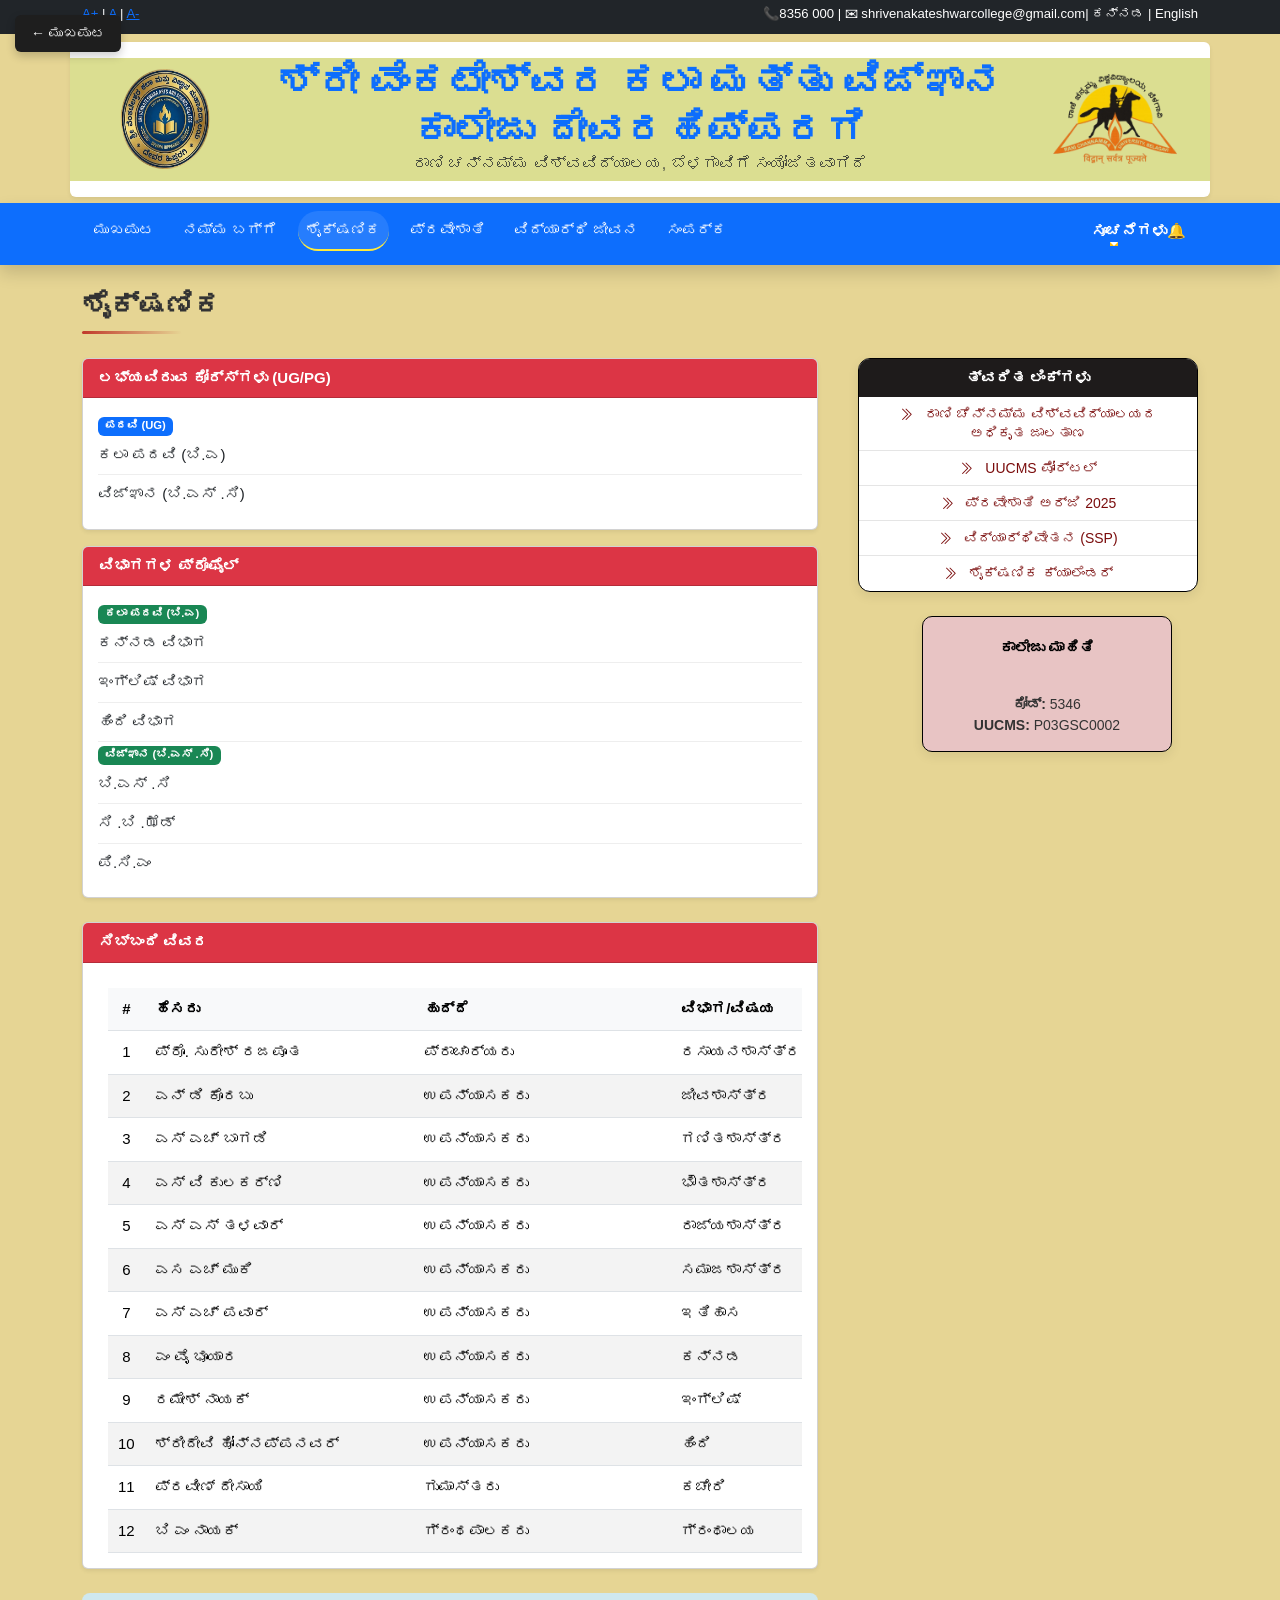
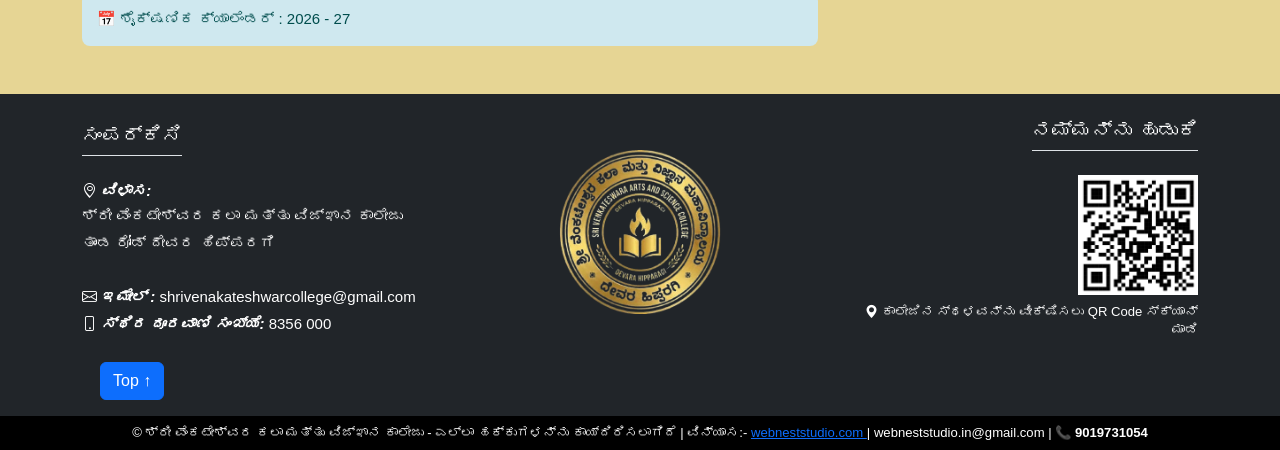
<file: frontend/academic.html>
<!doctype html>
<html lang="kn">
  <head>
    <title>SVC/ಶೈಕ್ಷಣಿಕ</title>
    <meta charset="UTF-8" />
    <meta name="viewport" content="width=device-width, initial-scale=1.0" />
    <link
      href="https://cdn.jsdelivr.net/npm/bootstrap@5.3.0/dist/css/bootstrap.min.css"
      rel="stylesheet"
    />
    <link
      rel="stylesheet"
      href="https://cdn.jsdelivr.net/npm/bootstrap-icons@1.11.0/font/bootstrap-icons.css"
    />
    <link rel="stylesheet" href="css/style.css" />
    <link rel="icon" href="favicon.ico" type="image/x-icon">

  </head>

  <body style="background-color: #e6d594">
<div class="main-content">
    <div class="bg-dark text-white py-1 small">
      <div class="container d-flex justify-content-between align-items-center">
        <div class="top-bar text-end">
  <a href="#" onclick="changeFont('increase')">A+</a> |
  <a href="#" onclick="changeFont('reset')">A</a> |
  <a href="#" onclick="changeFont('decrease')">A-</a>
</div>
        <div class="top-links d-none d-md-block">
          <span>📞8356 000</span> | ✉ shrivenakateshwarcollege@gmail.com|
          <a href="#" class="text-white text-decoration-none">ಕನ್ನಡ</a> |
          <a href="#" class="text-white text-decoration-none">English</a>
        </div>
      </div>
    </div>

    <div class="container py-3 bg-white shadow-sm mt-2 rounded">
      <div
        style="background-color: #dbde91"
        class="row align-items-center text-center"
      >
        <div class="col-2">
          <img
            src="images/collegeLogo.webp"
            class="img-fluid"
            style="height:100px;width:auto;"
          />
        </div>
        <div class="col-8">
          <h1 class="fw-bold mb-0 text-primary">ಶ್ರೀ ವೆಂಕಟೇಶ್ವರ ಕಲಾ ಮತ್ತು ವಿಜ್ಞಾನ ಕಾಲೇಜು ದೇವರಹಿಪ್ಪರಗಿ</h1>
          <h6 class="text-muted">
            ರಾಣಿ ಚನ್ನಮ್ಮ ವಿಶ್ವವಿದ್ಯಾಲಯ, ಬೆಳಗಾವಿಗೆ ಸಂಯೋಜಿತವಾಗಿದೆ
          </h6>
        </div>
        <div class="col-2">
          <img
            src="images/university.webp"
            class="img-fluid"
            style="max-height: 90px"
          />
        </div>
      </div>
    </div>

    <nav
      class="navbar navbar-expand-lg navbar-dark bg-primary sticky-top shadow"
    >
      <div class="container">
        <a class="navbar-brand d-lg-none" href="#">ಮೆನ್ಯು</a>
        <button
          class="navbar-toggler"
          type="button"
          data-bs-toggle="collapse"
          data-bs-target="#navMain"
        >
          <span class="navbar-toggler-icon"></span>
        </button>

        <div class="collapse navbar-collapse" id="navMain">
          <ul class="navbar-nav me-auto">
            <li class="nav-item">
              <a class="nav-link " href="index.html">ಮುಖಪುಟ</a>
            </li>
            <li class="nav-item">
              <a class="nav-link" href="about.html">ನಮ್ಮ ಬಗ್ಗೆ</a>
            </li>
            <li class="nav-item">
              <a class="nav-link" href="academic.html">ಶೈಕ್ಷಣಿಕ</a>
            </li>
            <li class="nav-item">
              <a class="nav-link" href="admissions.html">ಪ್ರವೇಶಾತಿ</a>
            </li>
            <li class="nav-item">
              <a class="nav-link" href="student-life.html">ವಿದ್ಯಾರ್ಥಿ ಜೀವನ</a>
            </li>
            <li class="nav-item">
              <a class="nav-link" href="contact.html">ಸಂಪರ್ಕ</a>
            </li>
          </ul>

          <ul class="navbar-nav">
            <li class="nav-item dropdown">
              <a
                class="nav-link dropdown-toggle fw-bold" href="#" data-bs-toggle="dropdown">
                ಸೂಚನೆಗಳು🔔
              </a>

              <ul
                class="dropdown-menu notification-box dropdown-menu-end p-0 shadow-lg border-0"
                id="notificationDropdown"
              ></ul>
            </li>
          </ul>
        </div>
      </div>
    </nav>

  
<div class="container mt-4">

    <h3 class="fw-bold mb-2">ಶೈಕ್ಷಣಿಕ</h3>

    <div class="section-line mb-4"></div>

    <div class="row g-4">


    <!-- LEFT SIDE -->
    <div class="col-md-8">

      <!-- COURSES -->
      <div class="card shadow-sm">
        <div class="card-header bg-danger text-white">ಲಭ್ಯವಿರುವ ಕೋರ್ಸ್‌ಗಳು (UG/PG)</div>
        <div class="card-body p-0">
          <ul class="course-list m-0">
            <span class="badge bg-primary">ಪದವಿ (UG)</span>
            
      <li>ಕಲಾ ಪದವಿ (ಬಿ.ಎ)</li>
      <li>ವಿಜ್ಞಾನ  (ಬಿ.ಎಸ್ .ಸಿ)</li>
    </ul>
        </div>
      </div>

      <!-- COURSE DESCRIPTION -->
      <div class="card shadow-sm mt-3">
          <div class="card-header bg-danger text-white">ವಿಭಾಗಗಳ ಪ್ರೊಫೈಲ್</div>
  <div class="card-body p-0">
          <ul class="course-list m-0">
            <span class="badge bg-success">ಕಲಾ ಪದವಿ (ಬಿ.ಎ)</span>
      <li>ಕನ್ನಡ ವಿಭಾಗ</li>
      <li>ಇಂಗ್ಲಿಷ್ ವಿಭಾಗ</li>
      <li>ಹಿಂದಿ ವಿಭಾಗ</li>

      <span class="badge bg-success">ವಿಜ್ಞಾನ  (ಬಿ.ಎಸ್ .ಸಿ)</span>
      <li>ಬಿ.ಎಸ್ .ಸಿ</li>
      <li>ಸಿ .ಬಿ .ಝೆಡ್</li>
      <li> ಪಿ.ಸಿ.ಎಂ</li>
    </ul>
        </div>
      </div>

      <!-- STAFF TABLE -->
      <div class="card shadow-sm mt-4">
        <div class="card-header bg-danger text-white">ಸಿಬ್ಬಂದಿ ವಿವರ</div>

       <div class="card-body p-2">

  <div class="table-responsive">
    <table class="table staff-table mb-0">
            <thead>
              <tr>
                <th>#</th>
                <th>ಹೆಸರು</th>
                <th>ಹುದ್ದೆ</th>
                <th>ವಿಭಾಗ/ವಿಷಯ</th>
              </tr>
            </thead>

            <tbody>
              <tr>
                <td>1</td>
                <td>ಪ್ರೊ. ಸುರೇಶ್ ರಜಪೂತ </td>
                <td>ಪ್ರಾಚಾರ್ಯರು </td>
                <td>ರಸಾಯನಶಾಸ್ತ್ರ </td>
              </tr>

              <tr>
                <td>2</td>
                <td>ಎನ್ ಡಿ ಕೊರಬು</td>
                <td>ಉಪನ್ಯಾಸಕರು</td>
                <td>ಜೀವಶಾಸ್ತ್ರ </td>
              </tr>

              <tr>
                <td>3</td>
                <td>ಎಸ್ ಎಚ್ ಬಾಗಡಿ</td>
                <td>ಉಪನ್ಯಾಸಕರು</td>
                <td>ಗಣಿತಶಾಸ್ತ್ರ </td>
              </tr>
              <tr>
                <td>4</td>
                <td>ಎಸ್ ವಿ ಕುಲಕರ್ಣಿ </td>
                <td>ಉಪನ್ಯಾಸಕರು </td>
                <td>ಭೌತಶಾಸ್ತ್ರ  </td>
              </tr>

              <tr>
                <td>5</td>
                <td>ಎಸ್ ಎಸ್ ತಳವಾರ್</td>
                <td>ಉಪನ್ಯಾಸಕರು</td>
                <td>ರಾಜ್ಯಶಾಸ್ತ್ರ  </td>
              </tr>

              <tr>
                <td>6</td>
                <td>ಎಸ ಎಚ್ ಮುಕಿ</td>
                <td>ಉಪನ್ಯಾಸಕರು</td>
                <td>ಸಮಾಜಶಾಸ್ತ್ರ </td>
              </tr>
              <tr>
                <td>7</td>
                <td>ಎಸ್ ಎಚ್ ಪವಾರ್  </td>
                <td>ಉಪನ್ಯಾಸಕರು </td>
                <td>ಇತಿಹಾಸ  </td>
              </tr>

              <tr>
                <td>8</td>
                <td>ಎಂ ವೈ ಭೂಯಾರ</td>
                <td>ಉಪನ್ಯಾಸಕರು</td>
                <td>ಕನ್ನಡ  </td>
              </tr>

              <tr>
                <td>9</td>
                <td>ರಮೇಶ್ ನಾಯಕ್</td>
                <td>ಉಪನ್ಯಾಸಕರು</td>
                <td>ಇಂಗ್ಲಿಷ್  </td>
              </tr>
              <tr>
                <td>10</td>
                <td>ಶ್ರೀದೇವಿ ಹೋನ್ನಪ್ಪನವರ್</td>
                <td>ಉಪನ್ಯಾಸಕರು</td>
                <td>ಹಿಂದಿ   </td>
              </tr>
              <tr>
                <td>11</td>
                <td>ಪ್ರವೀಣ್ ದೇಸಾಯಿ</td>
                <td>ಗುಮಾಸ್ತರು</td>
                <td>ಕಚೇರಿ   </td>
              </tr>
              <tr>
                <td>12</td>
                <td>ಬಿ ಎಂ ನಾಯಕ್</td>
                <td>ಗ್ರಂಥಪಾಲಕರು </td>
                <td>ಗ್ರಂಥಾಲಯ  </td>
              </tr>

            </tbody>
          </table>
        </div>
      </div>
    </div>

      <!-- CALENDAR BOX -->
      <div class="calendar-box mt-4">
        <a href="academic-calendar.html" class="calendar-link">
          📅 ಶೈಕ್ಷಣಿಕ ಕ್ಯಾಲೆಂಡರ್ : 2026 - 27
        </a>
      </div>

    </div> <!-- ✅ LEFT CLOSED PROPERLY -->


    <!-- RIGHT SIDE -->
    <div class="col-md-4">

      <!-- LINK BOX -->
      <div class="blueprint-box">
        <div class="blueprint-header">ತ್ವರಿತ ಲಿಂಕ್‌ಗಳು</div>
        <div class="blueprint-body">
          <ul class="link-list m-0 p-0">
 <li><a href="https://rcub.ac.in/" target="_blank"><i class="bi bi-chevron-double-right me-2"></i> ರಾಣಿ ಚೆನ್ನಮ್ಮ ವಿಶ್ವವಿದ್ಯಾಲಯದ ಅಧಿಕೃತ ಜಾಲತಾಣ</a></li>            <li><a href="#"><i class="bi bi-chevron-double-right me-2"></i> UUCMS ಪೋರ್ಟಲ್</a></li>
            <li><a href="#"><i class="bi bi-chevron-double-right me-2"></i> ಪ್ರವೇಶಾತಿ ಅರ್ಜಿ 2025</a></li>
            <li><a href="#"><i class="bi bi-chevron-double-right me-2"></i> ವಿದ್ಯಾರ್ಥಿವೇತನ (SSP)</a></li>
            <li><a href="academic-calendar.html"><i class="bi bi-chevron-double-right me-2"></i> ಶೈಕ್ಷಣಿಕ ಕ್ಯಾಲೆಂಡರ್</a></li>
          </ul>
        </div>
      </div>

      <!-- COLLEGE INFO -->
      <div class="info-box pink-box mt-4">
        <div class="info-header">ಕಾಲೇಜು ಮಾಹಿತಿ</div>
        <div class="info-body">
          <strong>ಕೋಡ್:</strong> 5346 <br>
          <strong>UUCMS:</strong> P03GSC0002
        </div>
      </div>

    </div>

  </div>
</div>
<script>
  const links = document.querySelectorAll('.nav-link');
  const current = window.location.pathname.split("/").pop();

  links.forEach(link => {
    if (link.getAttribute('href') === current) {
      link.classList.add('active');
    }
  });
</script>

    <script src="https://cdn.jsdelivr.net/npm/bootstrap@5.3.0/dist/js/bootstrap.bundle.min.js"></script>

    <script src="js/app.js"></script>

<a href="index.html" class="back-btn">← ಮುಖಪುಟ</a>
<!-- FOOTER -->
<footer class="bg-dark text-white pt-4 mt-5">

  <div class="container">
    <div class="row align-items-center">

      <!-- LEFT -->
      <div class="col-md-4 mb-4 mb-md-0">
        <h5 class="border-bottom pb-2 d-inline-block">ಸಂಪರ್ಕಿಸಿ</h5>

        <p class="mt-3 mb-1">
          <i style="font-weight: bold;"class="bi bi-geo-alt"> ವಿಳಾಸ:</i>
          <p>ಶ್ರೀ ವೆಂಕಟೇಶ್ವರ ಕಲಾ ಮತ್ತು ವಿಜ್ಞಾನ ಕಾಲೇಜು</p>
          <p>ತಾಂಡ ರೋಡ್ ದೇವರ ಹಿಪ್ಪರಗಿ</p><br>
        </p>
        <p><i class="bi bi-envelope">
          <i style="font-weight: bold;">ಇಮೇಲ್ :</i>
        </i> shrivenakateshwarcollege@gmail.com</p>
        <p><i class="bi bi-phone">
          <i style="font-weight: bold;">ಸ್ಥಿರ ದೂರವಾಣಿ ಸಂಖ್ಯೆ:</i>
        </i> 8356 000</p>
      </div>

      <!-- CENTER -->
          <div class="col-md-4 text-center">
        <img src="images/footerLogo.webp" alt="College Logo" class="footer-logo">
      </div>

      <!-- RIGHT -->
      <div class="col-md-4 text-md-end text-center">
        <h5 class="border-bottom pb-2 d-inline-block">ನಮ್ಮನ್ನು ಹುಡುಕಿ</h5>

        <div class="mt-3">
          <img src="images/QRlocation.webp"
               alt="QR Code"
               style="max-height: 120px;">
          <p class="mt-2 small">
            <i class="bi bi-geo-alt-fill"></i>  ಕಾಲೇಜಿನ ಸ್ಥಳವನ್ನು ವೀಕ್ಷಿಸಲು QR Code ಸ್ಕ್ಯಾನ್ ಮಾಡಿ
          </p>
        </div>
      </div>

    </div>
  </div>

  <!-- TOP BUTTON -->
  <div class="text-left mt-3">
    <button style="margin-left:100px;" class="btn btn-primary"
            onclick="window.scrollTo({top:0, behavior:'smooth'})">
      Top ↑
    </button>
  </div>

  <!-- COPYRIGHT BAR -->
  <div class="bg-black text-center py-2 mt-3">
        <p class="mb-0 small">
  © ಶ್ರೀ ವೆಂಕಟೇಶ್ವರ ಕಲಾ ಮತ್ತು ವಿಜ್ಞಾನ ಕಾಲೇಜು - ಎಲ್ಲಾ ಹಕ್ಕುಗಳನ್ನು ಕಾಯ್ದಿರಿಸಲಾಗಿದೆ |
ವಿನ್ಯಾಸ:- 
<a href="https://webnest-studio.netlify.app/" target="_blank" class="text-blue">
    webneststudio.com
</a> |
<a href="mailto:webneststudio.in@gmail.com" class="text-white text-decoration-none">
    webneststudio.in@gmail.com
</a> |
<a href="https://wa.me/message/CSTRZB66CZC2C1?text=Hi%2C%20I%E2%80%99d%20like%20to%20build%20a%20modern%20website%20for%20my%20business.%20Can%20we%20discuss%20the%20details%3F"
   target="_blank"
   class="text-white text-decoration-none fw-bold">
    📞 9019731054
</a>
  </div>

</footer>

</body>
</html>
</file>
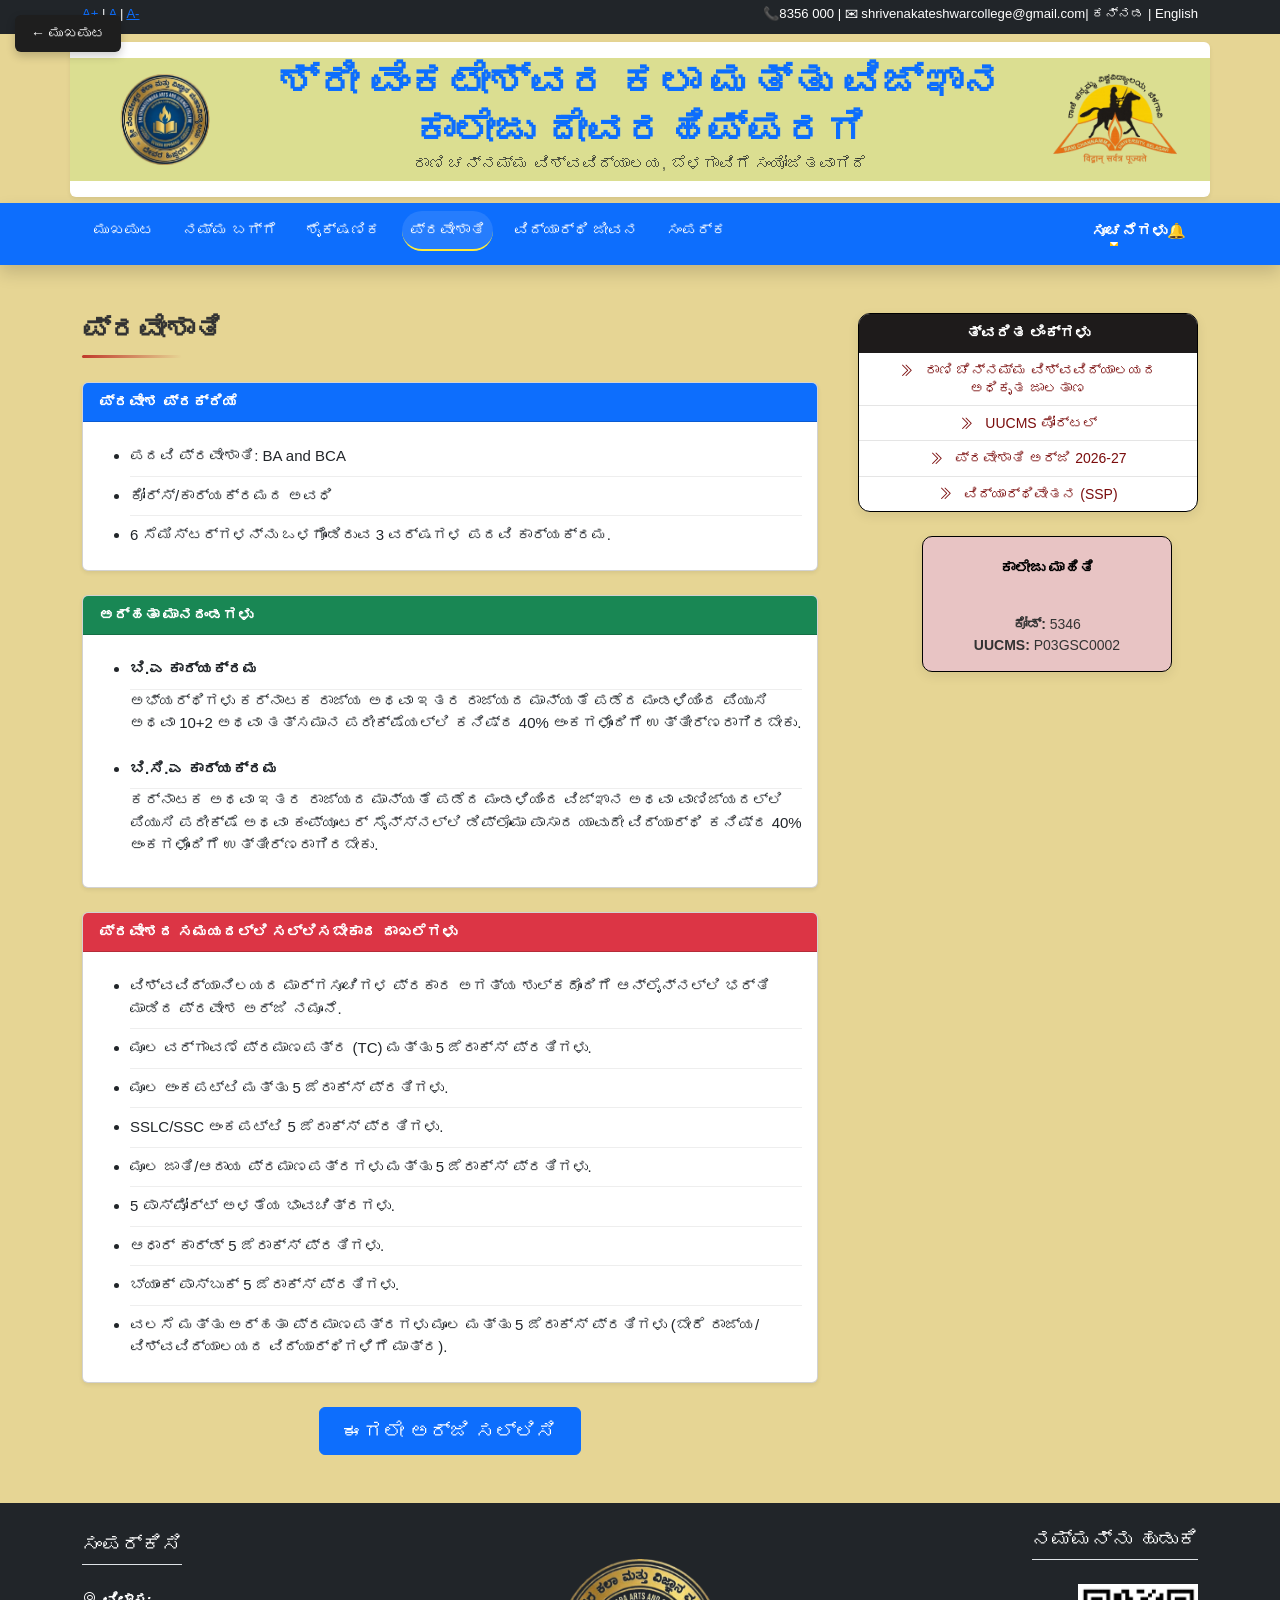
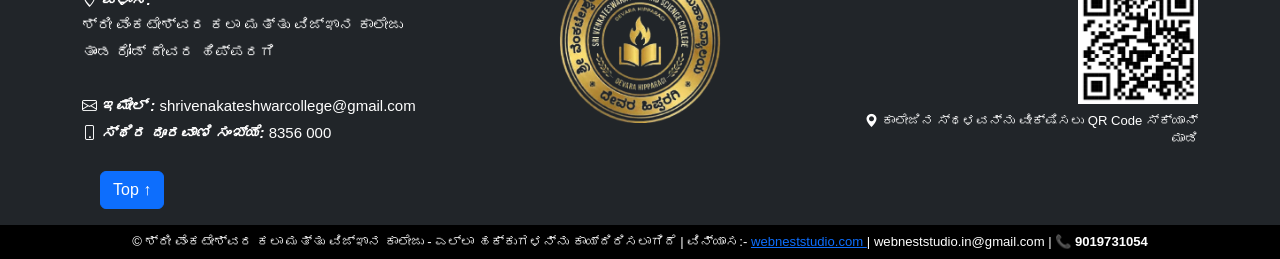
<file: frontend/admissions.html>
<!doctype html>
<html lang="kn">
  <head>
    <title>SVC/ಪ್ರವೇಶಾತಿ</title>
    <meta charset="UTF-8" />
    <meta name="viewport" content="width=device-width, initial-scale=1.0" />
    <link
      href="https://cdn.jsdelivr.net/npm/bootstrap@5.3.0/dist/css/bootstrap.min.css"
      rel="stylesheet"
    />
    <link
      rel="stylesheet"
      href="https://cdn.jsdelivr.net/npm/bootstrap-icons@1.11.0/font/bootstrap-icons.css"
    />
    <link rel="stylesheet" href="css/style.css" />
    <link rel="icon" href="favicon.ico" type="image/x-icon">

  </head>

  <body style="background-color: #e6d594">
<div class="main-content">
    <div class="bg-dark text-white py-1 small">
      <div class="container d-flex justify-content-between align-items-center">
        <div class="top-bar text-end">
  <a href="#" onclick="changeFont('increase')">A+</a> |
  <a href="#" onclick="changeFont('reset')">A</a> |
  <a href="#" onclick="changeFont('decrease')">A-</a>
</div>
        <div class="top-links d-none d-md-block">
          <span>📞8356 000</span> | ✉ shrivenakateshwarcollege@gmail.com|
          <a href="#" class="text-white text-decoration-none">ಕನ್ನಡ</a> |
          <a href="#" class="text-white text-decoration-none">English</a>
        </div>
      </div>
    </div>

    <div class="container py-3 bg-white shadow-sm mt-2 rounded">
      <div
        style="background-color: #dbde91"
        class="row align-items-center text-center"
      >
        <div class="col-2">
          <img
            src="images/collegeLogo.webp"
            class="img-fluid"
            style="height: 100px, width=auto"
          />
        </div>
        <div class="col-8">
          <h1 class="fw-bold mb-0 text-primary">ಶ್ರೀ ವೆಂಕಟೇಶ್ವರ ಕಲಾ ಮತ್ತು ವಿಜ್ಞಾನ ಕಾಲೇಜು ದೇವರಹಿಪ್ಪರಗಿ</h1>
          <h6 class="text-muted">
            ರಾಣಿ ಚನ್ನಮ್ಮ ವಿಶ್ವವಿದ್ಯಾಲಯ, ಬೆಳಗಾವಿಗೆ ಸಂಯೋಜಿತವಾಗಿದೆ
          </h6>
        </div>
        <div class="col-2">
          <img
            src="images/university.webp"
            class="img-fluid"
            style="max-height: 90px"
          />
        </div>
      </div>
    </div>

    <nav
      class="navbar navbar-expand-lg navbar-dark bg-primary sticky-top shadow"
    >
      <div class="container">
        <a class="navbar-brand d-lg-none" href="#">ಮೆನ್ಯು</a>
        <button
          class="navbar-toggler"
          type="button"
          data-bs-toggle="collapse"
          data-bs-target="#navMain"
        >
          <span class="navbar-toggler-icon"></span>
        </button>

        <div class="collapse navbar-collapse" id="navMain">
          <ul class="navbar-nav me-auto">
            <li class="nav-item">
              <a class="nav-link " href="index.html">ಮುಖಪುಟ</a>
            </li>
            <li class="nav-item">
              <a class="nav-link" href="about.html">ನಮ್ಮ ಬಗ್ಗೆ</a>
            </li>
            <li class="nav-item">
              <a class="nav-link" href="academic.html">ಶೈಕ್ಷಣಿಕ</a>
            </li>
            <li class="nav-item">
              <a class="nav-link" href="admissions.html">ಪ್ರವೇಶಾತಿ</a>
            </li>
            <li class="nav-item">
              <a class="nav-link" href="student-life.html">ವಿದ್ಯಾರ್ಥಿ ಜೀವನ</a>
            </li>
            <li class="nav-item">
              <a class="nav-link" href="contact.html">ಸಂಪರ್ಕ</a>
            </li>
          </ul>

          <ul class="navbar-nav">
            <li class="nav-item dropdown">
              <a
                class="nav-link dropdown-toggle fw-bold" href="#" data-bs-toggle="dropdown">
                ಸೂಚನೆಗಳು🔔
              </a>

              <ul
                class="dropdown-menu notification-box dropdown-menu-end p-0 shadow-lg border-0"
                id="notificationDropdown"
              ></ul>
            </li>
          </ul>
        </div>
      </div>
    </nav>

<div class="container mt-5">
  <div class="row g-4">

    <!-- LEFT SIDE -->
    <div class="col-md-8">

      <h3 class="fw-bold mb-2">ಪ್ರವೇಶಾತಿ</h3>
      <div class="section-line"></div>

      <!-- STEPS -->
      <div class="card shadow-sm mt-4">
        <div class="card-header bg-primary text-white">ಪ್ರವೇಶ ಪ್ರಕ್ರಿಯೆ</div>
        <div class="card-body">
          <ul class="mb-0">
            <li>ಪದವಿ ಪ್ರವೇಶಾತಿ: BA and BCA</li>
            <li>ಕೋರ್ಸ್/ಕಾರ್ಯಕ್ರಮದ ಅವಧಿ</li>
            <li>6 ಸೆಮಿಸ್ಟರ್‌ಗಳನ್ನು ಒಳಗೊಂಡಿರುವ 3 ವರ್ಷಗಳ ಪದವಿ ಕಾರ್ಯಕ್ರಮ.</li>
          </ul>
        </div>
      </div>

       <!-- ELIGIBILITY -->
      <div class="card shadow-sm mt-4">
        <div class="card-header bg-success text-white">ಅರ್ಹತಾ ಮಾನದಂಡಗಳು</div>
        <div class="card-body">
          <ul class="mb-0">
            <li><strong>ಬಿ.ಎ ಕಾರ್ಯಕ್ರಮ</strong></li>
            <p>ಅಭ್ಯರ್ಥಿಗಳು ಕರ್ನಾಟಕ ರಾಜ್ಯ ಅಥವಾ ಇತರ ರಾಜ್ಯದ ಮಾನ್ಯತೆ ಪಡೆದ ಮಂಡಳಿಯಿಂದ ಪಿಯುಸಿ ಅಥವಾ 10+2 ಅಥವಾ ತತ್ಸಮಾನ ಪರೀಕ್ಷೆಯಲ್ಲಿ ಕನಿಷ್ಠ 40% ಅಂಕಗಳೊಂದಿಗೆ ಉತ್ತೀರ್ಣರಾಗಿರಬೇಕು.</p>

            <li><strong>ಬಿ.ಸಿ.ಎ ಕಾರ್ಯಕ್ರಮ</strong></li>
            <p>ಕರ್ನಾಟಕ ಅಥವಾ ಇತರ ರಾಜ್ಯದ ಮಾನ್ಯತೆ ಪಡೆದ ಮಂಡಳಿಯಿಂದ ವಿಜ್ಞಾನ ಅಥವಾ ವಾಣಿಜ್ಯದಲ್ಲಿ ಪಿಯುಸಿ ಪರೀಕ್ಷೆ ಅಥವಾ ಕಂಪ್ಯೂಟರ್ ಸೈನ್ಸ್‌ನಲ್ಲಿ ಡಿಪ್ಲೊಮಾ ಪಾಸಾದ ಯಾವುದೇ ವಿದ್ಯಾರ್ಥಿ ಕನಿಷ್ಠ 40% ಅಂಕಗಳೊಂದಿಗೆ ಉತ್ತೀರ್ಣರಾಗಿರಬೇಕು.</p>
          </ul>
        </div>
      </div>

      <!-- DOCUMENTS -->
      <div class="card shadow-sm mt-4">
        <div class="card-header bg-danger text-white">ಪ್ರವೇಶದ ಸಮಯದಲ್ಲಿ ಸಲ್ಲಿಸಬೇಕಾದ ದಾಖಲೆಗಳು</div>
        <div class="card-body">
          <ul class="mb-0">
            <li>ವಿಶ್ವವಿದ್ಯಾನಿಲಯದ ಮಾರ್ಗಸೂಚಿಗಳ ಪ್ರಕಾರ ಅಗತ್ಯ ಶುಲ್ಕದೊಂದಿಗೆ ಆನ್‌ಲೈನ್‌ನಲ್ಲಿ ಭರ್ತಿ ಮಾಡಿದ ಪ್ರವೇಶ ಅರ್ಜಿ ನಮೂನೆ.</li>
            <li>ಮೂಲ ವರ್ಗಾವಣೆ ಪ್ರಮಾಣಪತ್ರ (TC) ಮತ್ತು 5 ಜೆರಾಕ್ಸ್ ಪ್ರತಿಗಳು.</li>
            <li>ಮೂಲ ಅಂಕಪಟ್ಟಿ ಮತ್ತು 5 ಜೆರಾಕ್ಸ್ ಪ್ರತಿಗಳು.</li>
            <li>SSLC/SSC ಅಂಕಪಟ್ಟಿ 5 ಜೆರಾಕ್ಸ್ ಪ್ರತಿಗಳು.</li>
            <li>ಮೂಲ ಜಾತಿ/ಆದಾಯ ಪ್ರಮಾಣಪತ್ರಗಳು ಮತ್ತು 5 ಜೆರಾಕ್ಸ್ ಪ್ರತಿಗಳು.</li>
            <li>5 ಪಾಸ್‌ಪೋರ್ಟ್ ಅಳತೆಯ ಭಾವಚಿತ್ರಗಳು.</li>
            <li>ಆಧಾರ್ ಕಾರ್ಡ್ 5 ಜೆರಾಕ್ಸ್ ಪ್ರತಿಗಳು.</li>
            <li>ಬ್ಯಾಂಕ್ ಪಾಸ್‌ಬುಕ್ 5 ಜೆರಾಕ್ಸ್ ಪ್ರತಿಗಳು.</li>
            <li>ವಲಸೆ ಮತ್ತು ಅರ್ಹತಾ ಪ್ರಮಾಣಪತ್ರಗಳು ಮೂಲ ಮತ್ತು 5 ಜೆರಾಕ್ಸ್ ಪ್ರತಿಗಳು (ಬೇರೆ ರಾಜ್ಯ/ವಿಶ್ವವಿದ್ಯಾಲಯದ ವಿದ್ಯಾರ್ಥಿಗಳಿಗೆ ಮಾತ್ರ).</li>
            </ul>
        </div>
      </div>

      <!-- APPLY BUTTON -->
      <div class="text-center mt-4">
        <a href="#" class="btn btn-lg btn-primary px-4">ಈಗಲೇ ಅರ್ಜಿ ಸಲ್ಲಿಸಿ</a>
      </div>

    </div>

    <!-- RIGHT SIDE (SAME AS OTHER PAGES) -->
    <div class="col-md-4">

      <div class="blueprint-box">
        <div class="blueprint-header">ತ್ವರಿತ ಲಿಂಕ್‌ಗಳು</div>
        <div class="blueprint-body">
          <ul class="link-list m-0 p-0">
 <li><a href="https://rcub.ac.in/" target="_blank"><i class="bi bi-chevron-double-right me-2"></i> ರಾಣಿ ಚೆನ್ನಮ್ಮ ವಿಶ್ವವಿದ್ಯಾಲಯದ ಅಧಿಕೃತ ಜಾಲತಾಣ</a></li>
             <li><a href="#"><i class="bi bi-chevron-double-right me-2"></i> UUCMS ಪೋರ್ಟಲ್</a></li>
            <li><a href="#"><i class="bi bi-chevron-double-right me-2"></i> ಪ್ರವೇಶಾತಿ ಅರ್ಜಿ  2026-27</a></li>
            <li><a href="#"><i class="bi bi-chevron-double-right me-2"></i> ವಿದ್ಯಾರ್ಥಿವೇತನ (SSP)</a></li>
          </ul>
        </div>
      </div>

      <div class="info-box pink-box mt-4">
        <div class="info-header">ಕಾಲೇಜು ಮಾಹಿತಿ</div>
        <div class="info-body">
          <strong>ಕೋಡ್:</strong> 5346 <br>
          <strong>UUCMS:</strong> P03GSC0002
        </div>
      </div>

    </div>

  </div>
</div>

<script>
  const links = document.querySelectorAll('.nav-link');
  const current = window.location.pathname.split("/").pop();

  links.forEach(link => {
    if (link.getAttribute('href') === current) {
      link.classList.add('active');
    }
  });
</script>

    <script src="https://cdn.jsdelivr.net/npm/bootstrap@5.3.0/dist/js/bootstrap.bundle.min.js"></script>

    <script src="js/app.js"></script>

    <a href="index.html" class="back-btn">← ಮುಖಪುಟ</a>
<!-- FOOTER -->
<footer class="bg-dark text-white pt-4 mt-5">

  <div class="container">
    <div class="row align-items-center">

      <!-- LEFT -->
      <div class="col-md-4 mb-4 mb-md-0">
        <h5 class="border-bottom pb-2 d-inline-block">ಸಂಪರ್ಕಿಸಿ</h5>

        <p class="mt-3 mb-1">
          <i style="font-weight: bold;"class="bi bi-geo-alt"> ವಿಳಾಸ:</i>
          <p>ಶ್ರೀ ವೆಂಕಟೇಶ್ವರ ಕಲಾ ಮತ್ತು ವಿಜ್ಞಾನ ಕಾಲೇಜು</p>
          <p>ತಾಂಡ ರೋಡ್ ದೇವರ ಹಿಪ್ಪರಗಿ</p><br>
        </p>
        <p><i class="bi bi-envelope">
          <i style="font-weight: bold;">ಇಮೇಲ್ :</i>
        </i> shrivenakateshwarcollege@gmail.com</p>
        <p><i class="bi bi-phone">
          <i style="font-weight: bold;">ಸ್ಥಿರ ದೂರವಾಣಿ ಸಂಖ್ಯೆ:</i>
        </i> 8356 000</p>
      </div>

      <!-- CENTER -->
          <div class="col-md-4 text-center">
        <img src="images/footerLogo.webp" alt="College Logo" class="footer-logo">
      </div>

      <!-- RIGHT -->
      <div class="col-md-4 text-md-end text-center">
        <h5 class="border-bottom pb-2 d-inline-block">ನಮ್ಮನ್ನು ಹುಡುಕಿ</h5>

        <div class="mt-3">
          <img src="images/QRlocation.webp"
               alt="QR Code"
               style="max-height: 120px;">
          <p class="mt-2 small">
            <i class="bi bi-geo-alt-fill"></i>  ಕಾಲೇಜಿನ ಸ್ಥಳವನ್ನು ವೀಕ್ಷಿಸಲು QR Code ಸ್ಕ್ಯಾನ್ ಮಾಡಿ
          </p>
        </div>
      </div>

    </div>
  </div>

  <!-- TOP BUTTON -->
  <div class="text-left mt-3">
    <button style="margin-left:100px;" class="btn btn-primary"
            onclick="window.scrollTo({top:0, behavior:'smooth'})">
      Top ↑
    </button>
  </div>

  <!-- COPYRIGHT BAR -->
  <div class="bg-black text-center py-2 mt-3">
        <p class="mb-0 small">
  © ಶ್ರೀ ವೆಂಕಟೇಶ್ವರ ಕಲಾ ಮತ್ತು ವಿಜ್ಞಾನ ಕಾಲೇಜು - ಎಲ್ಲಾ ಹಕ್ಕುಗಳನ್ನು ಕಾಯ್ದಿರಿಸಲಾಗಿದೆ |
ವಿನ್ಯಾಸ:- 
<a href="https://webnest-studio.netlify.app/" target="_blank" class="text-blue">
    webneststudio.com
</a> |
<a href="mailto:webneststudio.in@gmail.com" class="text-white text-decoration-none">
    webneststudio.in@gmail.com
</a> |
<a href="https://wa.me/message/CSTRZB66CZC2C1?text=Hi%2C%20I%E2%80%99d%20like%20to%20build%20a%20modern%20website%20for%20my%20business.%20Can%20we%20discuss%20the%20details%3F"
   target="_blank"
   class="text-white text-decoration-none fw-bold">
    📞 9019731054
</a>
  </div>

</footer>

</body>
</html>
</file>
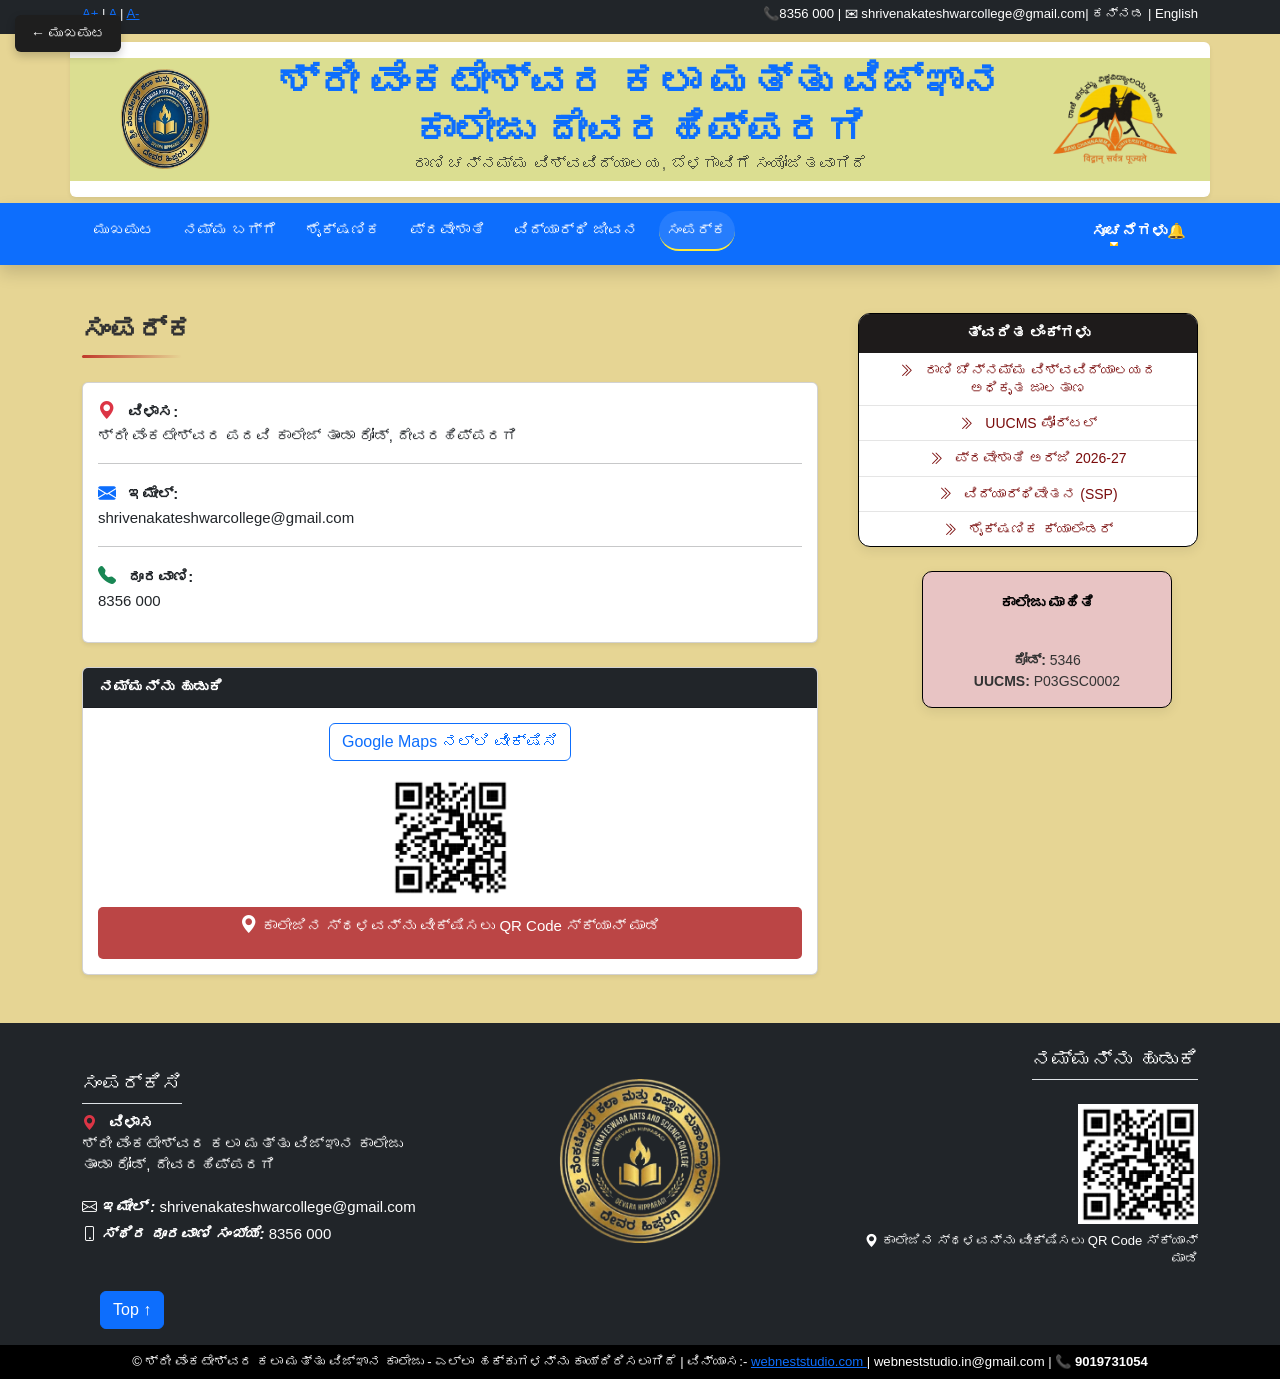
<file: frontend/contact.html>
<!doctype html>
<html lang="kn">
  <head>
    <title>SVC/ಸಂಪರ್ಕ</title>
    <meta charset="UTF-8" />
    <meta name="viewport" content="width=device-width, initial-scale=1.0" />
    <link
      href="https://cdn.jsdelivr.net/npm/bootstrap@5.3.0/dist/css/bootstrap.min.css"
      rel="stylesheet"
    />
    <link
      rel="stylesheet"
      href="https://cdn.jsdelivr.net/npm/bootstrap-icons@1.11.0/font/bootstrap-icons.css"
    />
    <link rel="stylesheet" href="css/style.css" />
    <link rel="icon" href="favicon.ico" type="image/x-icon" />
  </head>

  <body style="background-color: #e6d594">
    <div class="main-content">
      <div class="bg-dark text-white py-1 small">
        <div
          class="container d-flex justify-content-between align-items-center"
        >
          <div class="top-bar text-end">
            <a href="#" onclick="changeFont('increase')">A+</a> |
            <a href="#" onclick="changeFont('reset')">A</a> |
            <a href="#" onclick="changeFont('decrease')">A-</a>
          </div>
          <div class="top-links d-none d-md-block">
            <span>📞8356 000</span> | ✉ shrivenakateshwarcollege@gmail.com|
            <a href="#" class="text-white text-decoration-none">ಕನ್ನಡ</a> |
            <a href="#" class="text-white text-decoration-none">English</a>
          </div>
        </div>
      </div>

      <div class="container py-3 bg-white shadow-sm mt-2 rounded">
        <div
          style="background-color: #dbde91"
          class="row align-items-center text-center"
        >
          <div class="col-2">
            <img
              src="images/collegeLogo.webp"
              class="img-fluid"
              style="height: 100px; width: auto"
            />
          </div>
          <div class="col-8">
            <h1 class="fw-bold mb-0 text-primary">
              ಶ್ರೀ ವೆಂಕಟೇಶ್ವರ ಕಲಾ ಮತ್ತು ವಿಜ್ಞಾನ ಕಾಲೇಜು ದೇವರಹಿಪ್ಪರಗಿ
            </h1>
            <h6 class="text-muted">
              ರಾಣಿ ಚನ್ನಮ್ಮ ವಿಶ್ವವಿದ್ಯಾಲಯ, ಬೆಳಗಾವಿಗೆ ಸಂಯೋಜಿತವಾಗಿದೆ
            </h6>
          </div>
          <div class="col-2">
            <img
              src="images/university.webp"
              class="img-fluid"
              style="max-height: 90px"
            />
          </div>
        </div>
      </div>

      <nav
        class="navbar navbar-expand-lg navbar-dark bg-primary sticky-top shadow"
      >
        <div class="container">
          <a class="navbar-brand d-lg-none" href="#">ಮೆನ್ಯು</a>
          <button
            class="navbar-toggler"
            type="button"
            data-bs-toggle="collapse"
            data-bs-target="#navMain"
          >
            <span class="navbar-toggler-icon"></span>
          </button>

          <div class="collapse navbar-collapse" id="navMain">
            <ul class="navbar-nav me-auto">
              <li class="nav-item">
                <a class="nav-link" href="index.html">ಮುಖಪುಟ</a>
              </li>
              <li class="nav-item">
                <a class="nav-link" href="about.html">ನಮ್ಮ ಬಗ್ಗೆ</a>
              </li>
              <li class="nav-item">
                <a class="nav-link" href="academic.html">ಶೈಕ್ಷಣಿಕ</a>
              </li>
              <li class="nav-item">
                <a class="nav-link" href="admissions.html">ಪ್ರವೇಶಾತಿ</a>
              </li>
              <li class="nav-item">
                <a class="nav-link" href="student-life.html">ವಿದ್ಯಾರ್ಥಿ ಜೀವನ</a>
              </li>
              <li class="nav-item">
                <a class="nav-link" href="contact.html">ಸಂಪರ್ಕ</a>
              </li>
            </ul>

            <ul class="navbar-nav">
              <li class="nav-item dropdown">
                <a
                  class="nav-link dropdown-toggle fw-bold"
                  href="#"
                  data-bs-toggle="dropdown"
                >
                  ಸೂಚನೆಗಳು🔔
                </a>
                <ul
                  class="dropdown-menu notification-box dropdown-menu-end p-0 shadow-lg border-0"
                  id="notificationDropdown"
                ></ul>
              </li>
            </ul>
          </div>
        </div>
      </nav>

      <div class="container mt-5">
        <div class="row g-4">
          <!-- LEFT SIDE -->
          <div class="col-md-8">
            <h3 class="fw-bold mb-2">ಸಂಪರ್ಕ</h3>
            <div class="section-line"></div>

            <!-- CONTACT CARD -->
            <div class="card shadow-sm mt-4">
              <div class="card-body">
                <!-- ADDRESS -->
                <p>
                  <i class="bi bi-geo-alt-fill text-danger me-2"></i>
                  <strong>ವಿಳಾಸ:</strong><br />
                  ಶ್ರೀ ವೆಂಕಟೇಶ್ವರ ಪದವಿ ಕಾಲೇಜ್ ತಾಂಡಾ ರೋಡ್, ದೇವರಹಿಪ್ಪರಗಿ
                </p>

                <hr />

                <!-- EMAIL -->
                <p>
                  <i class="bi bi-envelope-fill text-primary me-2"></i>
                  <strong>ಇಮೇಲ್:</strong><br />
                  shrivenakateshwarcollege@gmail.com
                </p>

                <hr />

                <!-- PHONE -->
                <p>
                  <i class="bi bi-telephone-fill text-success me-2"></i>
                  <strong>ದೂರವಾಣಿ:</strong><br />
                  8356 000
                </p>
              </div>
            </div>

            <!-- FIND US -->
            <div class="card shadow-sm mt-4">
              <div class="card-header bg-dark text-white">ನಮ್ಮನ್ನು ಹುಡುಕಿ</div>

              <div class="card-body text-center">
                <!-- MAP LINK -->
                <a
                  href="https://maps.app.goo.gl/otyeV4g3rmgLEnAf8?g_st=awb"
                  target="_blank"
                  class="btn btn-outline-primary mb-3"
                >
                  Google Maps ನಲ್ಲಿ ವೀಕ್ಷಿಸಿ
                </a>

                <br />

                <!-- QR CODE -->
                <div class="qr-box">
                  <img src="images/QRlocation.webp" alt="QR Code" />
                  <div class="qr-scroll">
                    <p>
                      <i class="bi bi-geo-alt-fill"></i> ಕಾಲೇಜಿನ ಸ್ಥಳವನ್ನು
                      ವೀಕ್ಷಿಸಲು QR Code ಸ್ಕ್ಯಾನ್ ಮಾಡಿ
                    </p>
                  </div>
                </div>
              </div>
            </div>
          </div>

          <!-- RIGHT SIDE (SAME AS OTHER PAGES) -->
          <div class="col-md-4">
            <div class="blueprint-box">
              <div class="blueprint-header">ತ್ವರಿತ ಲಿಂಕ್‌ಗಳು</div>
              <div class="blueprint-body">
                <ul class="link-list m-0 p-0">
                  <li>
                    <a href="https://rcub.ac.in/" target="_blank"
                      ><i class="bi bi-chevron-double-right me-2"> </i> ರಾಣಿ
                      ಚೆನ್ನಮ್ಮ ವಿಶ್ವವಿದ್ಯಾಲಯದ ಅಧಿಕೃತ ಜಾಲತಾಣ</a
                    >
                  </li>
                  <li>
                    <a href="#"
                      ><i class="bi bi-chevron-double-right me-2"></i> UUCMS
                      ಪೋರ್ಟಲ್</a
                    >
                  </li>
                  <li>
                    <a href="#"
                      ><i class="bi bi-chevron-double-right me-2"></i> ಪ್ರವೇಶಾತಿ
                      ಅರ್ಜಿ 2026-27</a
                    >
                  </li>
                  <li>
                    <a href="#"
                      ><i class="bi bi-chevron-double-right me-2"></i>
                      ವಿದ್ಯಾರ್ಥಿವೇತನ (SSP)</a
                    >
                  </li>
                  <li>
                    <a href="academic-calendar.html"
                      ><i class="bi bi-chevron-double-right me-2"></i> ಶೈಕ್ಷಣಿಕ
                      ಕ್ಯಾಲೆಂಡರ್</a
                    >
                  </li>
                </ul>
              </div>
            </div>

            <div class="info-box pink-box mt-4">
              <div class="info-header">ಕಾಲೇಜು ಮಾಹಿತಿ</div>
              <div class="info-body">
                <strong>ಕೋಡ್:</strong> 5346 <br />
                <strong>UUCMS:</strong> P03GSC0002
              </div>
            </div>
          </div>
        </div>
      </div>

      <script>
        const links = document.querySelectorAll(".nav-link");
        const current = window.location.pathname.split("/").pop();

        links.forEach((link) => {
          if (link.getAttribute("href") === current) {
            link.classList.add("active");
          }
        });
      </script>

      <script src="https://cdn.jsdelivr.net/npm/bootstrap@5.3.0/dist/js/bootstrap.bundle.min.js"></script>

      <script src="js/app.js"></script>

      <a href="index.html" class="back-btn">← ಮುಖಪುಟ</a>
      <!-- FOOTER -->
      <footer class="bg-dark text-white pt-4 mt-5">
        <div class="container">
          <div class="row align-items-center">
            <!-- LEFT -->
            <div class="col-md-4 mb-4 mb-md-0">
              <h5 class="border-bottom pb-2 d-inline-block">ಸಂಪರ್ಕಿಸಿ</h5>
              <br />

              <i class="bi bi-geo-alt-fill text-danger me-2"></i>
              <strong>ವಿಳಾಸ</strong>

              <p class="mb-0">
                ಶ್ರೀ ವೆಂಕಟೇಶ್ವರ ಕಲಾ ಮತ್ತು ವಿಜ್ಞಾನ ಕಾಲೇಜು<br />
                ತಾಂಡಾ ರೋಡ್, ದೇವರಹಿಪ್ಪರಗಿ
              </p>
              <p>
                <br />
                <i class="bi bi-envelope">
                  <i style="font-weight: bold">ಇಮೇಲ್ :</i>
                </i>
                shrivenakateshwarcollege@gmail.com
              </p>

              <p>
                <i class="bi bi-phone">
                  <i style="font-weight: bold">ಸ್ಥಿರ ದೂರವಾಣಿ ಸಂಖ್ಯೆ:</i>
                </i>
                8356 000
              </p>
            </div>

            <!-- CENTER -->
            <div class="col-md-4 text-center">
              <img
                src="images/footerLogo.webp"
                alt="College Logo"
                class="footer-logo"
              />
            </div>

            <!-- RIGHT -->
            <div class="col-md-4 text-md-end text-center">
              <h5 class="border-bottom pb-2 d-inline-block">ನಮ್ಮನ್ನು ಹುಡುಕಿ</h5>

              <div class="mt-3">
                <img
                  src="images/QRlocation.webp"
                  alt="QR Code"
                  style="max-height: 120px"
                />
                <p class="mt-2 small">
                  <i class="bi bi-geo-alt-fill"></i> ಕಾಲೇಜಿನ ಸ್ಥಳವನ್ನು ವೀಕ್ಷಿಸಲು
                  QR Code ಸ್ಕ್ಯಾನ್ ಮಾಡಿ
                </p>
              </div>
            </div>
          </div>
        </div>

        <!-- TOP BUTTON -->
        <div class="text-left mt-3">
          <button
            style="margin-left: 100px"
            class="btn btn-primary"
            onclick="window.scrollTo({ top: 0, behavior: 'smooth' })"
          >
            Top ↑
          </button>
        </div>

        <!-- COPYRIGHT BAR -->
        <div class="bg-black text-center py-2 mt-3">
          <p class="mb-0 small">
            © ಶ್ರೀ ವೆಂಕಟೇಶ್ವರ ಕಲಾ ಮತ್ತು ವಿಜ್ಞಾನ ಕಾಲೇಜು - ಎಲ್ಲಾ ಹಕ್ಕುಗಳನ್ನು
            ಕಾಯ್ದಿರಿಸಲಾಗಿದೆ | ವಿನ್ಯಾಸ:-
            <a
              href="https://webnest-studio.netlify.app/"
              target="_blank"
              class="text-blue"
            >
              webneststudio.com
            </a>
            |
            <a
              href="mailto:webneststudio.in@gmail.com"
              class="text-white text-decoration-none"
            >
              webneststudio.in@gmail.com
            </a>
            |
            <a
              href="https://wa.me/message/CSTRZB66CZC2C1?text=Hi%2C%20I%E2%80%99d%20like%20to%20build%20a%20modern%20website%20for%20my%20business.%20Can%20we%20discuss%20the%20details%3F"
              target="_blank"
              class="text-white text-decoration-none fw-bold"
            >
              📞 9019731054
            </a>
          </p>
        </div>
      </footer>
    </div>
  </body>
</html>
</file>
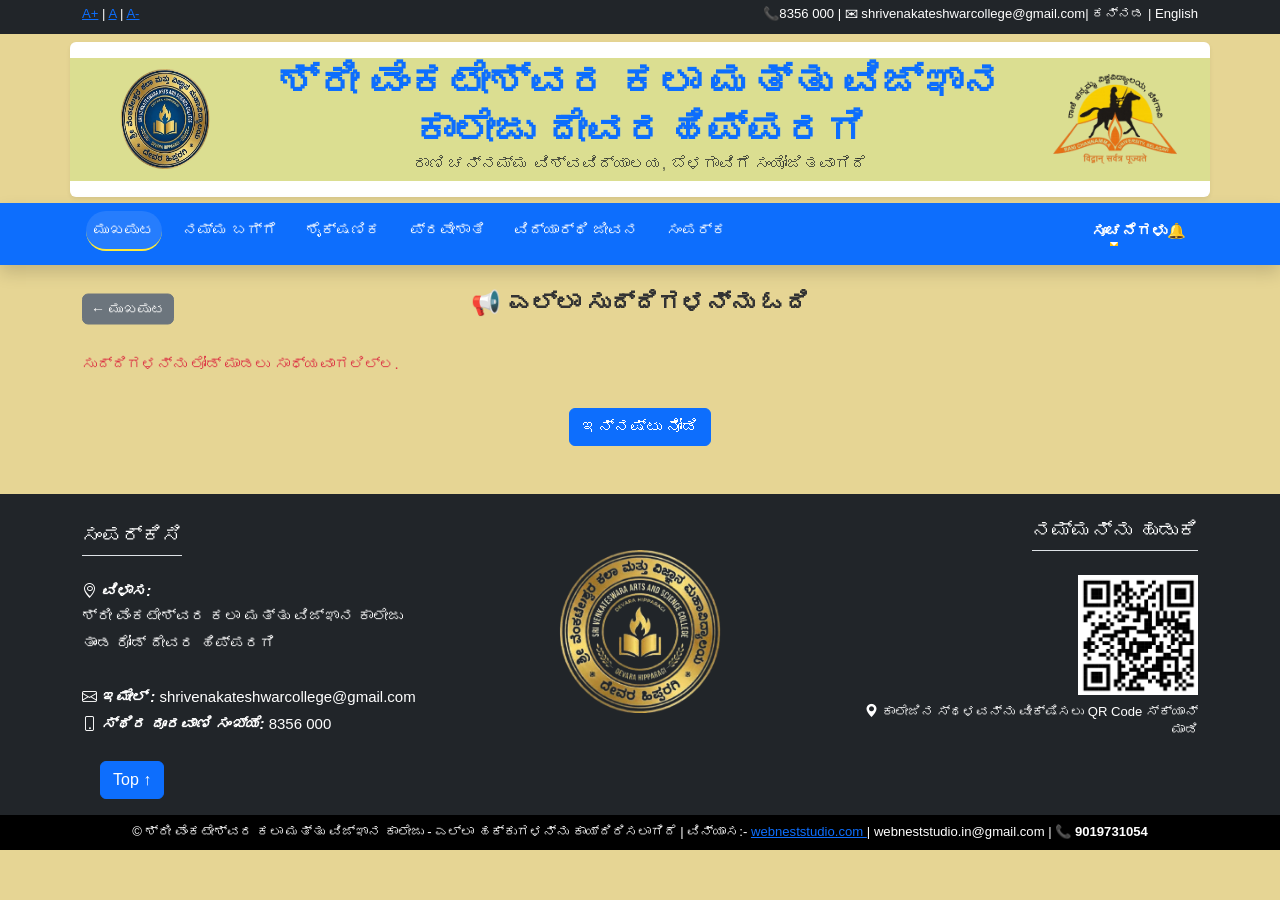
<file: frontend/news.html>
<!doctype html>
<html lang="kn">
  <head>
    <title>SVC/ಸುದ್ದಿಗಳು</title>
    <meta charset="UTF-8" />
    <meta name="viewport" content="width=device-width, initial-scale=1.0" />
    <link
      href="https://cdn.jsdelivr.net/npm/bootstrap@5.3.0/dist/css/bootstrap.min.css"
      rel="stylesheet"
    />
    <link
      rel="stylesheet"
      href="https://cdn.jsdelivr.net/npm/bootstrap-icons@1.11.0/font/bootstrap-icons.css"
    />
    <link rel="stylesheet" href="css/style.css" />
    <link rel="icon" href="favicon.ico" type="image/x-icon">

  </head>

  <body style="background-color: #e6d594">
<div class="main-content">
    <div class="bg-dark text-white py-1 small">
      <div class="container d-flex justify-content-between align-items-center">
        <div class="top-bar text-end">
  <a href="#" onclick="changeFont('increase')">A+</a> |
  <a href="#" onclick="changeFont('reset')">A</a> |
  <a href="#" onclick="changeFont('decrease')">A-</a>
</div>
        <div class="top-links d-none d-md-block">
          <span>📞8356 000</span> | ✉ shrivenakateshwarcollege@gmail.com|
          <a href="#" class="text-white text-decoration-none">ಕನ್ನಡ</a> |
          <a href="#" class="text-white text-decoration-none">English</a>
        </div>
      </div>
    </div>

    <div class="container py-3 bg-white shadow-sm mt-2 rounded">
      <div
        style="background-color: #dbde91"
        class="row align-items-center text-center"
      >
        <div class="col-2">
          <img
            src="images/collegeLogo.webp"
            class="img-fluid"
style="height:100px;width:auto;"          />
        </div>
        <div class="col-8">
          <h1 class="fw-bold mb-0 text-primary">ಶ್ರೀ ವೆಂಕಟೇಶ್ವರ ಕಲಾ ಮತ್ತು ವಿಜ್ಞಾನ ಕಾಲೇಜು ದೇವರಹಿಪ್ಪರಗಿ</h1>
          <h6 class="text-muted">
            ರಾಣಿ ಚನ್ನಮ್ಮ ವಿಶ್ವವಿದ್ಯಾಲಯ, ಬೆಳಗಾವಿಗೆ ಸಂಯೋಜಿತವಾಗಿದೆ
          </h6>
        </div>
        <div class="col-2">
          <img
            src="images/university.webp"
            class="img-fluid"
            style="max-height: 90px"
          />
        </div>
      </div>
    </div>

    <nav
      class="navbar navbar-expand-lg navbar-dark bg-primary sticky-top shadow"
    >
      <div class="container">
        <a class="navbar-brand d-lg-none" href="#">ಮೆನ್ಯು</a>
        <button
          class="navbar-toggler"
          type="button"
          data-bs-toggle="collapse"
          data-bs-target="#navMain"
        >
          <span class="navbar-toggler-icon"></span>
        </button>

        <div class="collapse navbar-collapse" id="navMain">
          <ul class="navbar-nav me-auto">
            <li class="nav-item">
              <a class="nav-link active" href="index.html">ಮುಖಪುಟ</a>
            </li>
            <li class="nav-item">
              <a class="nav-link" href="about.html">ನಮ್ಮ ಬಗ್ಗೆ</a>
            </li>
            <li class="nav-item">
              <a class="nav-link" href="academic.html">ಶೈಕ್ಷಣಿಕ</a>
            </li>
            <li class="nav-item">
              <a class="nav-link" href="admissions.html">ಪ್ರವೇಶಾತಿ</a>
            </li>
            <li class="nav-item">
              <a class="nav-link" href="student-life.html">ವಿದ್ಯಾರ್ಥಿ ಜೀವನ</a>
            </li>
            <li class="nav-item">
              <a class="nav-link" href="contact.html">ಸಂಪರ್ಕ</a>
            </li>
          </ul>

          <ul class="navbar-nav">
            <li class="nav-item dropdown">
              <a
                class="nav-link dropdown-toggle fw-bold" href="#" data-bs-toggle="dropdown">
                ಸೂಚನೆಗಳು🔔
              </a>

              <ul
                class="dropdown-menu notification-box dropdown-menu-end p-0 shadow-lg border-0"
                id="notificationDropdown"
              ></ul>
            </li>
          </ul>
        </div>
      </div>
    </nav>

<div class="container mt-4">

  <!-- TOP BAR -->
  <div class="position-relative mb-4">

    <a href="index.html"
       class="btn btn-secondary btn-sm position-absolute start-0 top-50 translate-middle-y">
      ← ಮುಖಪುಟ
    </a>

    <h4 class="fw-bold text-center">
      📢 ಎಲ್ಲಾ ಸುದ್ದಿಗಳನ್ನು ಓದಿ
      <span class="title-underline"></span>
    </h4>

  </div>

  <div class="row" id="allNewsContainer"></div>

  <!-- LOAD MORE -->
  <div class="text-center mt-3">
    <button class="btn btn-primary" id="loadMoreBtn">ಇನ್ನಷ್ಟು ನೋಡಿ</button>
  </div>

</div>

<!-- MODAL -->
<div class="modal fade" id="newsModal" tabindex="-1">
  <div class="modal-dialog modal-lg modal-dialog-centered">
    <div class="modal-content">

      <div class="modal-header">
        <h5 id="modalTitle"></h5>
        <button class="btn-close" data-bs-dismiss="modal"></button>
      </div>

      <div class="modal-body">
        <small id="modalDate" class="text-muted"></small>
        <hr>
        <p id="modalContent"></p>
      </div>

    </div>
  </div>
</div>

<!-- JS -->
<script src="https://cdn.jsdelivr.net/npm/bootstrap@5.3.0/dist/js/bootstrap.bundle.min.js"></script>

<script>
let allNews = [];
let visibleCount = 5;

function openModal(title, content, date) {
  document.getElementById("modalTitle").innerText = title;
  document.getElementById("modalContent").innerText = content;
  document.getElementById("modalDate").innerText =
    new Date(date).toLocaleDateString();

  const modal = new bootstrap.Modal(document.getElementById('newsModal'));
  modal.show();
}

function renderNews() {

  const container = document.getElementById("allNewsContainer");
  container.innerHTML = "";

  if (!allNews.length) {
    container.innerHTML = "<p class='text-muted'>ಯಾವುದೇ ಸುದ್ದಿಗಳು ಲಭ್ಯವಿಲ್ಲ</p>";
    return;
  }

  allNews.slice(0, visibleCount).forEach(n => {

    const shortText =
      n.content.length > 120 ? n.content.substring(0,120) + "..." : n.content;

    container.innerHTML += `
      <div class="col-md-6 mb-3">
        <div class="card shadow-sm h-100">
          <div class="card-body">
            <h5 class="fw-bold">${n.title}</h5>
            <small class="text-muted">
              ${new Date(n.date).toLocaleDateString()}
            </small>

            <p class="mt-2">${shortText}</p>

<button
    class="btn btn-sm btn-primary"
    data-title="${encodeURIComponent(n.title)}"
    data-content="${encodeURIComponent(n.content)}"
    data-date="${n.date}"
    onclick="openModal(
        decodeURIComponent(this.dataset.title),
        decodeURIComponent(this.dataset.content),
        this.dataset.date
    )">
    ಇನ್ನಷ್ಟು ಓದಿ
</button>
          </div>
        </div>
      </div>
    `;
  });

  // Hide button if all loaded
  if (visibleCount >= allNews.length) {
    document.getElementById("loadMoreBtn").style.display = "none";
  }
}

function loadAllNews() {

  // ✅ IMPORTANT: use /active NOT /latest
fetch("http://localhost:8080/api/news/active")
    .then(res => res.json())
    .then(data => {
      console.log("NEWS:", data);
      allNews = data;
      renderNews();
    })
    .catch(() => {
      document.getElementById("allNewsContainer").innerHTML =
        "<p class='text-danger'>ಸುದ್ದಿಗಳನ್ನು ಲೋಡ್ ಮಾಡಲು ಸಾಧ್ಯವಾಗಲಿಲ್ಲ.</p>";
    });
}

// Load more
document.getElementById("loadMoreBtn").addEventListener("click", () => {
  visibleCount += 5;
  renderNews();
});

// Init
document.addEventListener("DOMContentLoaded", loadAllNews);
</script>

<!-- FOOTER -->
<footer class="bg-dark text-white pt-4 mt-5">

  <div class="container">
    <div class="row align-items-center">

      <!-- LEFT -->
      <div class="col-md-4 mb-4 mb-md-0">
        <h5 class="border-bottom pb-2 d-inline-block">ಸಂಪರ್ಕಿಸಿ</h5>

        <p class="mt-3 mb-1">
          <i style="font-weight: bold;"class="bi bi-geo-alt"> ವಿಳಾಸ:</i>
          <p>ಶ್ರೀ ವೆಂಕಟೇಶ್ವರ ಕಲಾ ಮತ್ತು ವಿಜ್ಞಾನ ಕಾಲೇಜು</p>
          <p>ತಾಂಡ ರೋಡ್ ದೇವರ ಹಿಪ್ಪರಗಿ</p><br>
        </p>
        <p><i class="bi bi-envelope">
          <i style="font-weight: bold;">ಇಮೇಲ್ :</i>
        </i> shrivenakateshwarcollege@gmail.com</p>
        <p><i class="bi bi-phone">
          <i style="font-weight: bold;">ಸ್ಥಿರ ದೂರವಾಣಿ ಸಂಖ್ಯೆ:</i>
        </i> 8356 000</p>
      </div>

      <!-- CENTER -->
          <div class="col-md-4 text-center">
        <img src="images/footerLogo.webp" alt="College Logo" class="footer-logo">
      </div>

      <!-- RIGHT -->
      <div class="col-md-4 text-md-end text-center">
        <h5 class="border-bottom pb-2 d-inline-block">ನಮ್ಮನ್ನು ಹುಡುಕಿ</h5>

        <div class="mt-3">
          <img src="images/QRlocation.webp"
               alt="QR Code"
               style="max-height: 120px;">
          <p class="mt-2 small">
            <i class="bi bi-geo-alt-fill"></i>  ಕಾಲೇಜಿನ ಸ್ಥಳವನ್ನು ವೀಕ್ಷಿಸಲು QR Code ಸ್ಕ್ಯಾನ್ ಮಾಡಿ
          </p>
        </div>
      </div>

    </div>
  </div>

  <!-- TOP BUTTON -->
  <div class="text-left mt-3">
    <button style="margin-left:100px;" class="btn btn-primary"
            onclick="window.scrollTo({top:0, behavior:'smooth'})">
      Top ↑
    </button>
  </div>

  <!-- COPYRIGHT BAR -->
  <div class="bg-black text-center py-2 mt-3">
    <p class="mb-0 small">
  © ಶ್ರೀ ವೆಂಕಟೇಶ್ವರ ಕಲಾ ಮತ್ತು ವಿಜ್ಞಾನ ಕಾಲೇಜು - ಎಲ್ಲಾ ಹಕ್ಕುಗಳನ್ನು ಕಾಯ್ದಿರಿಸಲಾಗಿದೆ |
ವಿನ್ಯಾಸ:- 
<a href="https://webnest-studio.netlify.app/" target="_blank" class="text-blue">
    webneststudio.com
</a> |
<a href="mailto:webneststudio.in@gmail.com" class="text-white text-decoration-none">
    webneststudio.in@gmail.com
</a> |
<a href="https://wa.me/message/CSTRZB66CZC2C1?text=Hi%2C%20I%E2%80%99d%20like%20to%20build%20a%20modern%20website%20for%20my%20business.%20Can%20we%20discuss%20the%20details%3F"
   target="_blank"
   class="text-white text-decoration-none fw-bold">
    📞 9019731054
</a>
</p>
  </div>

</footer>
</div>
</body>
</html>
</file>
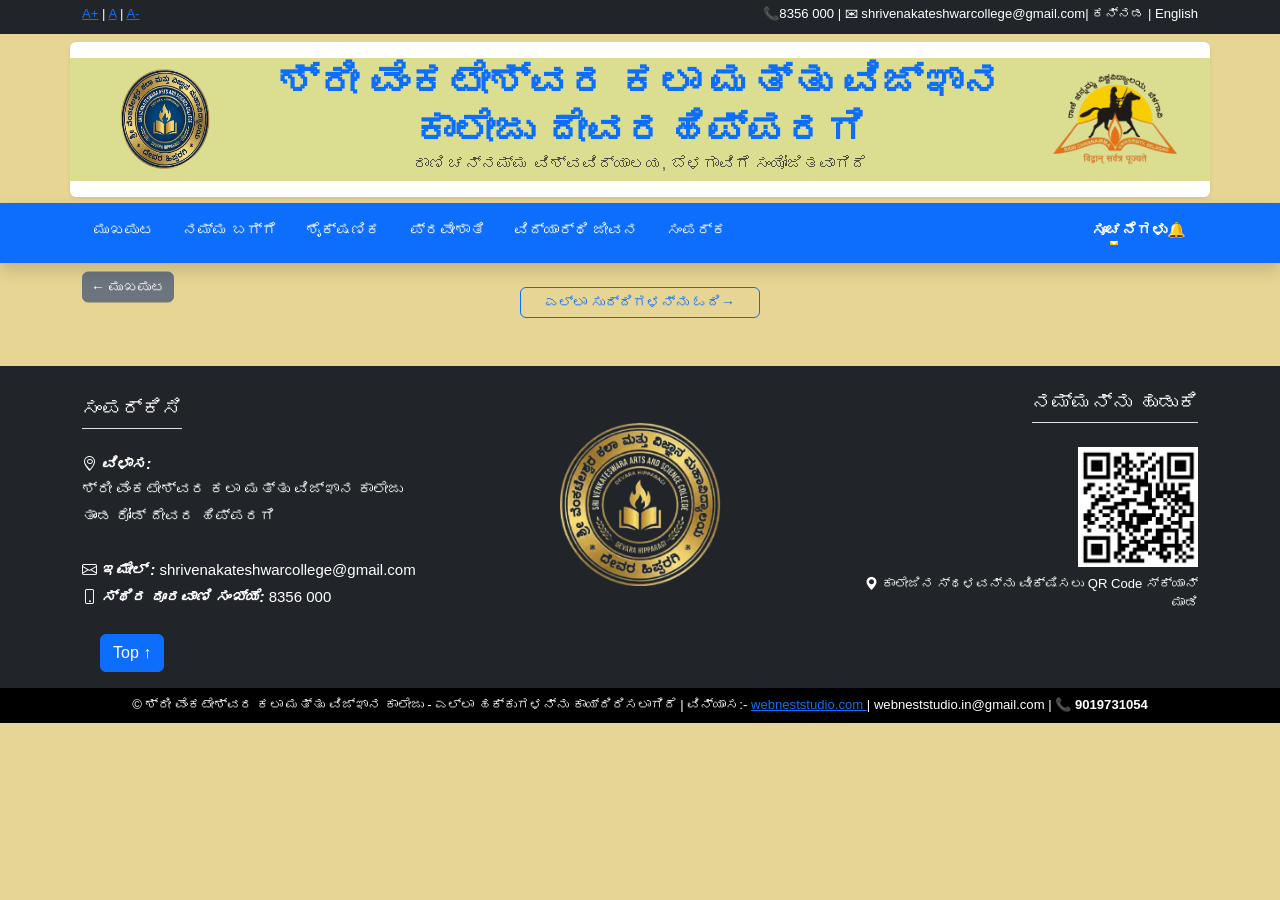
<file: frontend/notifications.html>
<!doctype html>
<html lang="kn">
  <head>
    <title>SVC/ಸೂಚನೆಗಳು</title>
    <meta charset="UTF-8" />
    <meta name="viewport" content="width=device-width, initial-scale=1.0" />
    <link
      href="https://cdn.jsdelivr.net/npm/bootstrap@5.3.0/dist/css/bootstrap.min.css"
      rel="stylesheet"
    />
    <link
      rel="stylesheet"
      href="https://cdn.jsdelivr.net/npm/bootstrap-icons@1.11.0/font/bootstrap-icons.css"
    />
    <link rel="stylesheet" href="css/style.css" />
    <link rel="icon" href="favicon.ico" type="image/x-icon">

  </head>

  <body style="background-color: #e6d594">
<div class="main-content">
    <div class="bg-dark text-white py-1 small">
      <div class="container d-flex justify-content-between align-items-center">
        <div class="top-bar text-end">
  <a href="#" onclick="changeFont('increase')">A+</a> |
  <a href="#" onclick="changeFont('reset')">A</a> |
  <a href="#" onclick="changeFont('decrease')">A-</a>
</div>
        <div class="top-links d-none d-md-block">
          <span>📞8356 000</span> | ✉ shrivenakateshwarcollege@gmail.com|
          <a href="#" class="text-white text-decoration-none">ಕನ್ನಡ</a> |
          <a href="#" class="text-white text-decoration-none">English</a>
        </div>
      </div>
    </div>

    <div class="container py-3 bg-white shadow-sm mt-2 rounded">
      <div
        style="background-color: #dbde91"
        ,
        class="row align-items-center text-center"
      >
        <div class="col-2">
          <img
            src="images/collegeLogo.webp"
            class="img-fluid"
style="height:100px;width:auto;"          />
        </div>
        <div class="col-8">
          <h1 class="fw-bold mb-0 text-primary">ಶ್ರೀ ವೆಂಕಟೇಶ್ವರ ಕಲಾ ಮತ್ತು ವಿಜ್ಞಾನ ಕಾಲೇಜು ದೇವರಹಿಪ್ಪರಗಿ</h1>
          <h6 class="text-muted">
            ರಾಣಿ ಚನ್ನಮ್ಮ ವಿಶ್ವವಿದ್ಯಾಲಯ, ಬೆಳಗಾವಿಗೆ ಸಂಯೋಜಿತವಾಗಿದೆ
          </h6>
        </div>
        <div class="col-2">
          <img
            src="images/university.webp"
            class="img-fluid"
            style="max-height: 90px"
          />
        </div>
      </div>
    </div>

    <nav
      class="navbar navbar-expand-lg navbar-dark bg-primary sticky-top shadow"
    >
      <div class="container">
        <a class="navbar-brand d-lg-none" href="#">ಮೆನ್ಯು</a>
        <button
          class="navbar-toggler"
          type="button"
          data-bs-toggle="collapse"
          data-bs-target="#navMain"
        >
          <span class="navbar-toggler-icon"></span>
        </button>

        <div class="collapse navbar-collapse" id="navMain">
          <ul class="navbar-nav me-auto">
            <li class="nav-item">
              <a class="nav-link" href="index.html">ಮುಖಪುಟ</a>
            </li>
            <li class="nav-item">
              <a class="nav-link" href="about.html">ನಮ್ಮ ಬಗ್ಗೆ</a>
            </li>
            <li class="nav-item">
              <a class="nav-link" href="academic.html">ಶೈಕ್ಷಣಿಕ</a>
            </li>
            <li class="nav-item">
              <a class="nav-link" href="admissions.html">ಪ್ರವೇಶಾತಿ</a>
            </li>
            <li class="nav-item">
              <a class="nav-link" href="student-life.html">ವಿದ್ಯಾರ್ಥಿ ಜೀವನ</a>
            </li>
            <li class="nav-item">
              <a class="nav-link" href="contact.html">ಸಂಪರ್ಕ</a>
            </li>
          </ul>

          <ul class="navbar-nav">
            <li class="nav-item dropdown">
              <a
                class="nav-link dropdown-toggle fw-bold" href="#" data-bs-toggle="dropdown">
                ಸೂಚನೆಗಳು🔔
              </a>

              <ul
                class="dropdown-menu notification-box dropdown-menu-end p-0 shadow-lg border-0"
                id="notificationDropdown"
              ></ul>
            </li>
          </ul>
        </div>
      </div>
    </nav>

<div class="container mt-4">

  <!-- TOP BAR -->
   <a href="index.html"
       class="btn btn-secondary btn-sm position-absolute  translate-middle-y">
      ← ಮುಖಪುಟ
    </a>
  <div class="text-center mt-3">
  <a href="news.html" class="btn btn-outline-primary btn-sm px-4">
   ಎಲ್ಲಾ ಸುದ್ದಿಗಳನ್ನು ಓದಿ→
  </a>
</div>

  <div id="notifContainer"></div>

</div>

<script>

  function formatDate(dateStr) {
  const d = new Date(dateStr);
  return String(d.getDate()).padStart(2, '0') + '/' +
         String(d.getMonth() + 1).padStart(2, '0') + '/' +
         d.getFullYear();
}
function loadNotifications() {

  const container = document.getElementById("notifContainer");

  fetch("http://localhost:8080/api/notifications/active")
    .then(res => res.json())
    .then(data => {

      if (!data.length) {
        container.innerHTML = "<p>ಯಾವುದೇ ಸೂಚನೆಗಳು ಲಭ್ಯವಿಲ್ಲ(notifications)</p>";
        return;
      }

      container.innerHTML = "";

      data.forEach(n => {

        container.innerHTML += `
          <div class="card mb-3 shadow-sm">
            <div class="card-body">
              <h6 class="fw-bold">${n.title}</h6>
              <small class="text-muted">${formatDate(n.date)}</small>
              <p class="mt-2">${n.content}</p>
            </div>
          </div>
        `;
      });

    });
}

document.addEventListener("DOMContentLoaded", loadNotifications);
</script>

<!-- FOOTER -->
<footer class="bg-dark text-white pt-4 mt-5">

  <div class="container">
    <div class="row align-items-center">

      <!-- LEFT -->
      <div class="col-md-4 mb-4 mb-md-0">
        <h5 class="border-bottom pb-2 d-inline-block">ಸಂಪರ್ಕಿಸಿ</h5>

        <p class="mt-3 mb-1">
          <i style="font-weight: bold;"class="bi bi-geo-alt"> ವಿಳಾಸ:</i>
          <p>ಶ್ರೀ ವೆಂಕಟೇಶ್ವರ ಕಲಾ ಮತ್ತು ವಿಜ್ಞಾನ ಕಾಲೇಜು</p>
          <p>ತಾಂಡ ರೋಡ್ ದೇವರ ಹಿಪ್ಪರಗಿ</p><br>
        </p>
        <p><i class="bi bi-envelope">
          <i style="font-weight: bold;">ಇಮೇಲ್ :</i>
        </i> shrivenakateshwarcollege@gmail.com</p>
        <p><i class="bi bi-phone">
          <i style="font-weight: bold;">ಸ್ಥಿರ ದೂರವಾಣಿ ಸಂಖ್ಯೆ:</i>
        </i> 8356 000</p>
      </div>

      <!-- CENTER -->
          <div class="col-md-4 text-center">
        <img src="images/footerLogo.webp" alt="College Logo" class="footer-logo">
      </div>

      <!-- RIGHT -->
      <div class="col-md-4 text-md-end text-center">
        <h5 class="border-bottom pb-2 d-inline-block">ನಮ್ಮನ್ನು ಹುಡುಕಿ</h5>

        <div class="mt-3">
          <img src="images/QRlocation.webp"
               alt="QR Code"
               style="max-height: 120px;">
          <p class="mt-2 small">
            <i class="bi bi-geo-alt-fill"></i>  ಕಾಲೇಜಿನ ಸ್ಥಳವನ್ನು ವೀಕ್ಷಿಸಲು QR Code ಸ್ಕ್ಯಾನ್ ಮಾಡಿ
          </p>
        </div>
      </div>

    </div>
  </div>

  <!-- TOP BUTTON -->
  <div class="text-left mt-3">
    <button style="margin-left:100px;" class="btn btn-primary"
            onclick="window.scrollTo({top:0, behavior:'smooth'})">
      Top ↑
    </button>
  </div>

  <!-- COPYRIGHT BAR -->
  <div class="bg-black text-center py-2 mt-3">
        <p class="mb-0 small">
  © ಶ್ರೀ ವೆಂಕಟೇಶ್ವರ ಕಲಾ ಮತ್ತು ವಿಜ್ಞಾನ ಕಾಲೇಜು - ಎಲ್ಲಾ ಹಕ್ಕುಗಳನ್ನು ಕಾಯ್ದಿರಿಸಲಾಗಿದೆ |
ವಿನ್ಯಾಸ:- 
<a href="https://webnest-studio.netlify.app/" target="_blank" class="text-blue">
    webneststudio.com
</a> |
<a href="mailto:webneststudio.in@gmail.com" class="text-white text-decoration-none">
    webneststudio.in@gmail.com
</a> |
<a href="https://wa.me/message/CSTRZB66CZC2C1?text=Hi%2C%20I%E2%80%99d%20like%20to%20build%20a%20modern%20website%20for%20my%20business.%20Can%20we%20discuss%20the%20details%3F"
   target="_blank"
   class="text-white text-decoration-none fw-bold">
    📞 9019731054
</a>
  </div>

</footer>
</div>
</body>
</html>
</html>
</file>
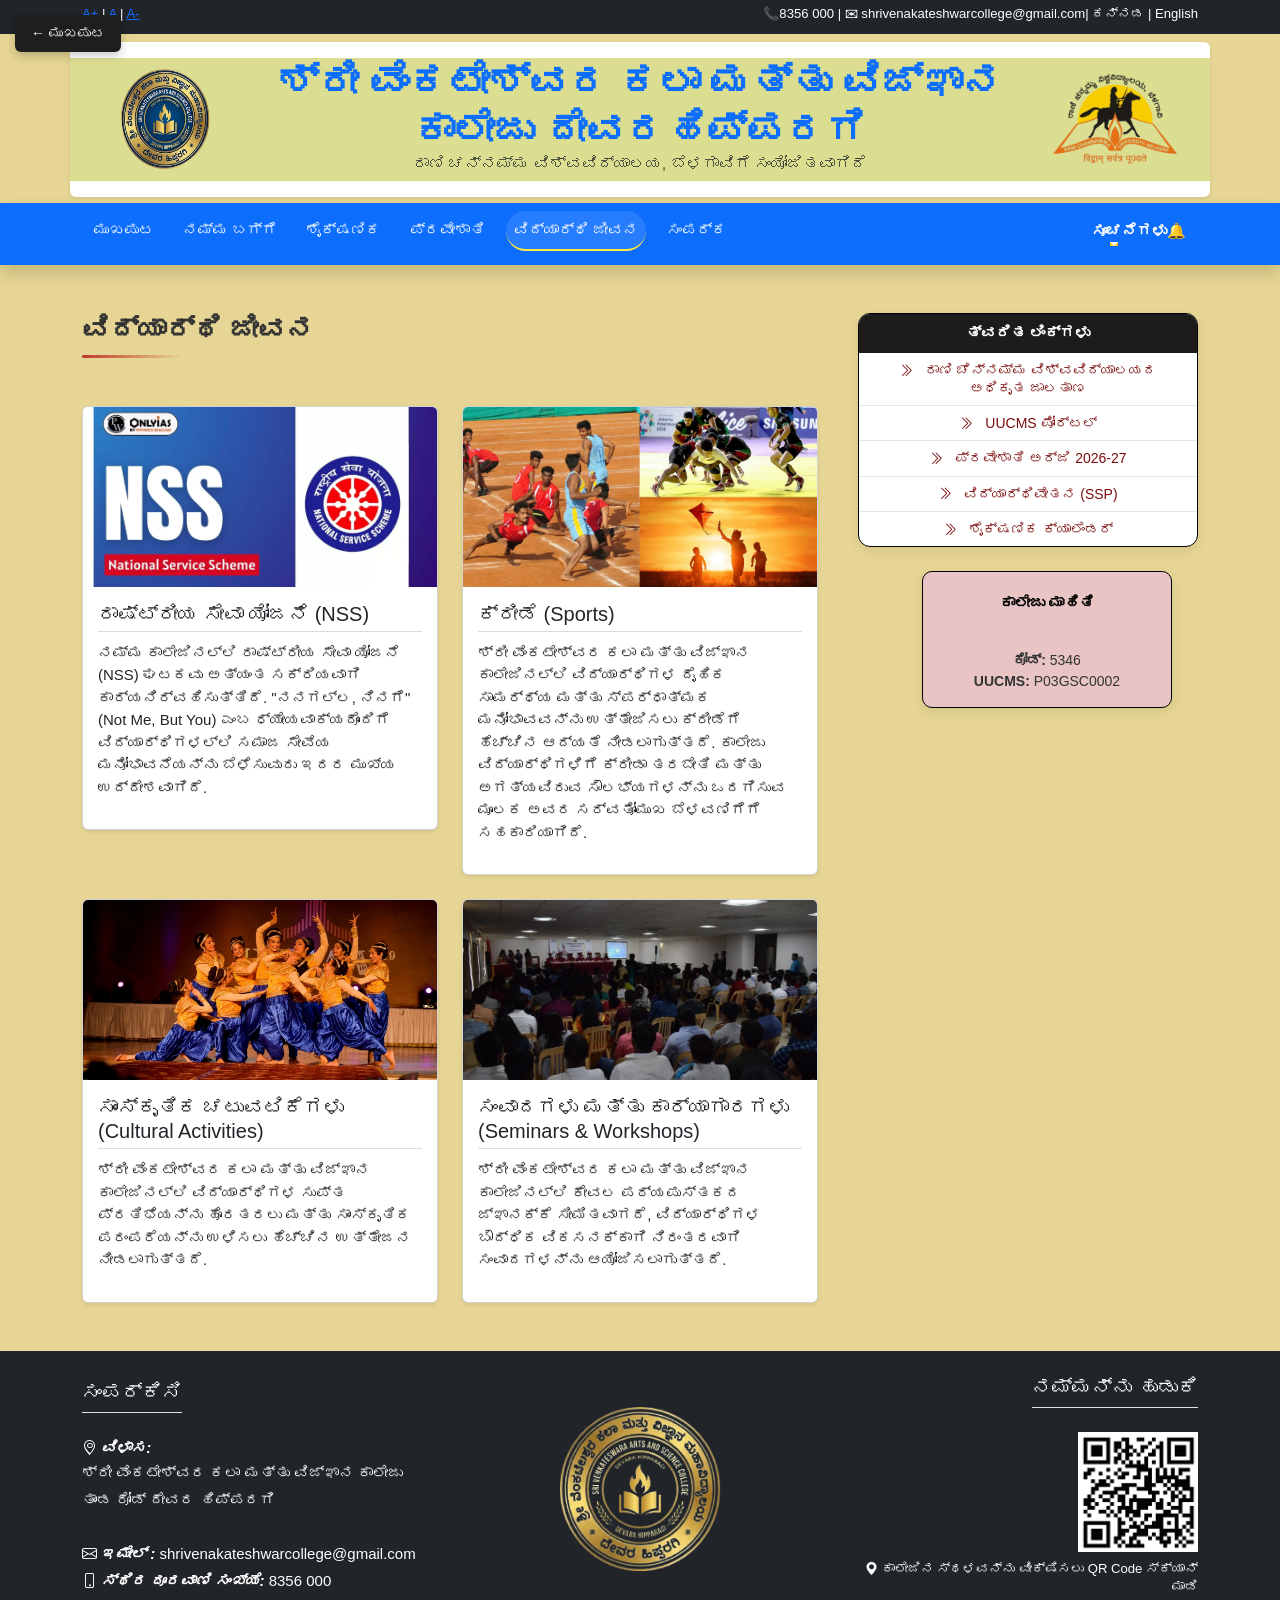
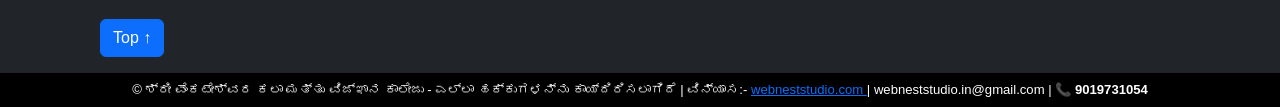
<file: frontend/student-life.html>
<!doctype html>
<html lang="kn">
  <head>
    <title>SVC/ವಿದ್ಯಾರ್ಥಿ ಜೀವನ</title>
    <meta charset="UTF-8" />
    <meta name="viewport" content="width=device-width, initial-scale=1.0" />
    <link
      href="https://cdn.jsdelivr.net/npm/bootstrap@5.3.0/dist/css/bootstrap.min.css"
      rel="stylesheet"
    />
    <link
      rel="stylesheet"
      href="https://cdn.jsdelivr.net/npm/bootstrap-icons@1.11.0/font/bootstrap-icons.css"
    />
    <link rel="stylesheet" href="css/style.css" />
    <link rel="icon" href="favicon.ico" type="image/x-icon">

  </head>

  <body style="background-color: #e6d594">
<div class="main-content">
    <div class="bg-dark text-white py-1 small">
      <div class="container d-flex justify-content-between align-items-center">
        <div class="top-bar text-end">
  <a href="#" onclick="changeFont('increase')">A+</a> |
  <a href="#" onclick="changeFont('reset')">A</a> |
  <a href="#" onclick="changeFont('decrease')">A-</a>
</div>
        <div class="top-links d-none d-md-block">
          <span>📞8356 000</span> | ✉ shrivenakateshwarcollege@gmail.com|
          <a href="#" class="text-white text-decoration-none">ಕನ್ನಡ</a> |
          <a href="#" class="text-white text-decoration-none">English</a>
        </div>
      </div>
    </div>

    <div class="container py-3 bg-white shadow-sm mt-2 rounded">
      <div
        style="background-color: #dbde91"
        class="row align-items-center text-center"
      >
        <div class="col-2">
          <img
            src="images/collegeLogo.webp"
            class="img-fluid"
style="height:100px;width:auto;"          />
        </div>
        <div class="col-8">
          <h1 class="fw-bold mb-0 text-primary">ಶ್ರೀ ವೆಂಕಟೇಶ್ವರ ಕಲಾ ಮತ್ತು ವಿಜ್ಞಾನ ಕಾಲೇಜು ದೇವರಹಿಪ್ಪರಗಿ</h1>
          <h6 class="text-muted">
            ರಾಣಿ ಚನ್ನಮ್ಮ ವಿಶ್ವವಿದ್ಯಾಲಯ, ಬೆಳಗಾವಿಗೆ ಸಂಯೋಜಿತವಾಗಿದೆ
          </h6>
        </div>
        <div class="col-2">
          <img
            src="images/university.webp"
            class="img-fluid"
            style="max-height: 90px"
          />
        </div>
      </div>
    </div>

    <nav
      class="navbar navbar-expand-lg navbar-dark bg-primary sticky-top shadow"
    >
      <div class="container">
        <a class="navbar-brand d-lg-none" href="#">ಮೆನ್ಯು</a>
        <button
          class="navbar-toggler"
          type="button"
          data-bs-toggle="collapse"
          data-bs-target="#navMain"
        >
          <span class="navbar-toggler-icon"></span>
        </button>

        <div class="collapse navbar-collapse" id="navMain">
          <ul class="navbar-nav me-auto">
            <li class="nav-item">
              <a class="nav-link" href="index.html">ಮುಖಪುಟ</a>
            </li>
            <li class="nav-item">
              <a class="nav-link" href="about.html">ನಮ್ಮ ಬಗ್ಗೆ</a>
            </li>
            <li class="nav-item">
              <a class="nav-link" href="academic.html">ಶೈಕ್ಷಣಿಕ</a>
            </li>
            <li class="nav-item">
              <a class="nav-link" href="admissions.html">ಪ್ರವೇಶಾತಿ</a>
            </li>
            <li class="nav-item">
              <a class="nav-link" href="student-life.html">ವಿದ್ಯಾರ್ಥಿ ಜೀವನ</a>
            </li>
            <li class="nav-item">
              <a class="nav-link" href="contact.html">ಸಂಪರ್ಕ</a>
            </li>
          </ul>

          <ul class="navbar-nav">
            <li class="nav-item dropdown">
              <a
                class="nav-link dropdown-toggle fw-bold" href="#" data-bs-toggle="dropdown">
                ಸೂಚನೆಗಳು🔔
              </a>

              <ul
                class="dropdown-menu notification-box dropdown-menu-end p-0 shadow-lg border-0"
                id="notificationDropdown"
              ></ul>
            </li>
          </ul>
        </div>
      </div>
    </nav>

<div class="container mt-5">
  <div class="row g-4">

    <!-- LEFT SIDE -->
    <div class="col-md-8">

      <h3 class="fw-bold mb-2">ವಿದ್ಯಾರ್ಥಿ ಜೀವನ</h3>
      <div class="section-line"></div>

      <!-- ACTIVITIES -->
      <div class="row mt-4 g-4">

        <!-- NSS                            need to ADD Images-->
        <div class="col-md-6">
          <div class="card student-card shadow-sm">
<img src="images/nss1.webp"
     class="card-img-top"
     alt="NSS Activities">           
      <div class="card-body">
              <h5>ರಾಷ್ಟ್ರೀಯ ಸೇವಾ ಯೋಜನೆ (NSS)</h5>
              <p>ನಮ್ಮ ಕಾಲೇಜಿನಲ್ಲಿ ರಾಷ್ಟ್ರೀಯ ಸೇವಾ ಯೋಜನೆ (NSS) ಘಟಕವು ಅತ್ಯಂತ ಸಕ್ರಿಯವಾಗಿ ಕಾರ್ಯನಿರ್ವಹಿಸುತ್ತಿದೆ. "ನನಗಲ್ಲ, ನಿನಗೆ" (Not Me, But You) ಎಂಬ ಧ್ಯೇಯವಾಕ್ಯದೊಂದಿಗೆ ವಿದ್ಯಾರ್ಥಿಗಳಲ್ಲಿ ಸಮಾಜ ಸೇವೆಯ ಮನೋಭಾವನೆಯನ್ನು ಬೆಳೆಸುವುದು ಇದರ ಮುಖ್ಯ ಉದ್ದೇಶವಾಗಿದೆ.</p>
            </div>
          </div>
        </div>

        <!-- SPORTS -->
        <div class="col-md-6">
          <div class="card student-card shadow-sm">
<img src="images/sports1.webp"
     class="card-img-top"
     alt="Sports Activities">            
     <div class="card-body">
              <h5>ಕ್ರೀಡೆ (Sports)</h5>
              <p>ಶ್ರೀ ವೆಂಕಟೇಶ್ವರ ಕಲಾ ಮತ್ತು ವಿಜ್ಞಾನ ಕಾಲೇಜಿನಲ್ಲಿ ವಿದ್ಯಾರ್ಥಿಗಳ ದೈಹಿಕ ಸಾಮರ್ಥ್ಯ ಮತ್ತು ಸ್ಪರ್ಧಾತ್ಮಕ ಮನೋಭಾವವನ್ನು ಉತ್ತೇಜಿಸಲು ಕ್ರೀಡೆಗೆ ಹೆಚ್ಚಿನ ಆದ್ಯತೆ ನೀಡಲಾಗುತ್ತದೆ. ಕಾಲೇಜು ವಿದ್ಯಾರ್ಥಿಗಳಿಗೆ ಕ್ರೀಡಾ ತರಬೇತಿ ಮತ್ತು ಅಗತ್ಯವಿರುವ ಸೌಲಭ್ಯಗಳನ್ನು ಒದಗಿಸುವ ಮೂಲಕ ಅವರ ಸರ್ವತೋಮುಖ ಬೆಳವಣಿಗೆಗೆ ಸಹಕಾರಿಯಾಗಿದೆ.</p>
            </div>
          </div>
        </div>

        <!-- CULTURAL -->
        <div class="col-md-6">
          <div class="card student-card shadow-sm">
            <img src="images/culturalActivities1.webp" class="card-img-top" alt="Cultural Activities">
            <div class="card-body">
              <h5>ಸಾಂಸ್ಕೃತಿಕ ಚಟುವಟಿಕೆಗಳು (Cultural Activities)</h5>
              <p>ಶ್ರೀ ವೆಂಕಟೇಶ್ವರ ಕಲಾ ಮತ್ತು ವಿಜ್ಞಾನ ಕಾಲೇಜಿನಲ್ಲಿ ವಿದ್ಯಾರ್ಥಿಗಳ ಸುಪ್ತ ಪ್ರತಿಭೆಯನ್ನು ಹೊರತರಲು ಮತ್ತು ಸಾಂಸ್ಕೃತಿಕ ಪರಂಪರೆಯನ್ನು ಉಳಿಸಲು ಹೆಚ್ಚಿನ ಉತ್ತೇಜನ ನೀಡಲಾಗುತ್ತದೆ.</p>
            </div>
          </div>
        </div>

        <!-- SEMINARS -->
        <div class="col-md-6">
          <div class="card student-card shadow-sm">
            <img src="images/seminar1.webp" class="card-img-top" alt="Seminars & Workshops">
            <div class="card-body">
              <h5>ಸಂವಾದಗಳು ಮತ್ತು ಕಾರ್ಯಾಗಾರಗಳು (Seminars & Workshops)</h5>
              <p>ಶ್ರೀ ವೆಂಕಟೇಶ್ವರ ಕಲಾ ಮತ್ತು ವಿಜ್ಞಾನ ಕಾಲೇಜಿನಲ್ಲಿ ಕೇವಲ ಪಠ್ಯಪುಸ್ತಕದ ಜ್ಞಾನಕ್ಕೆ ಸೀಮಿತವಾಗದೆ, ವಿದ್ಯಾರ್ಥಿಗಳ ಬೌದ್ಧಿಕ ವಿಕಸನಕ್ಕಾಗಿ ನಿರಂತರವಾಗಿ ಸಂವಾದಗಳನ್ನು ಆಯೋಜಿಸಲಾಗುತ್ತದೆ.</p>
            </div>
          </div>
        </div>

      </div>

    </div>

    <!-- RIGHT SIDE (SAME AS OTHER PAGES) -->
    <div class="col-md-4">

      <div class="blueprint-box">
        <div class="blueprint-header">ತ್ವರಿತ ಲಿಂಕ್‌ಗಳು</div>
        <div class="blueprint-body">
          <ul class="link-list m-0 p-0">
 <li><a href="https://rcub.ac.in/" target="_blank"><i class="bi bi-chevron-double-right me-2"></i> ರಾಣಿ ಚೆನ್ನಮ್ಮ ವಿಶ್ವವಿದ್ಯಾಲಯದ ಅಧಿಕೃತ ಜಾಲತಾಣ</a></li> 
            <li><a href="#"><i class="bi bi-chevron-double-right me-2"></i> UUCMS ಪೋರ್ಟಲ್</a></li>
            <li><a href="#"><i class="bi bi-chevron-double-right me-2"></i> ಪ್ರವೇಶಾತಿ ಅರ್ಜಿ 2026-27</a></li>
            <li><a href="#"><i class="bi bi-chevron-double-right me-2"></i> ವಿದ್ಯಾರ್ಥಿವೇತನ (SSP)</a></li>
            <li><a href="academic-calendar.html"><i class="bi bi-chevron-double-right me-2"></i> ಶೈಕ್ಷಣಿಕ ಕ್ಯಾಲೆಂಡರ್</a></li>
          </ul>
        </div>
      </div>

      <div class="info-box pink-box mt-4">
        <div class="info-header">ಕಾಲೇಜು ಮಾಹಿತಿ</div>
        <div class="info-body">
          <strong>ಕೋಡ್:</strong> 5346 <br>
          <strong>UUCMS:</strong> P03GSC0002
        </div>
      </div>

    </div>

  </div>
</div>

<script>
  const links = document.querySelectorAll('.nav-link');
  const current = window.location.pathname.split("/").pop();

  links.forEach(link => {
    if (link.getAttribute('href') === current) {
      link.classList.add('active');
    }
  });
</script>

    <script src="https://cdn.jsdelivr.net/npm/bootstrap@5.3.0/dist/js/bootstrap.bundle.min.js"></script>

    <script src="js/app.js"></script>

<a href="index.html" class="back-btn">← ಮುಖಪುಟ</a>
<!-- FOOTER -->
<footer class="bg-dark text-white pt-4 mt-5">

  <div class="container">
    <div class="row align-items-center">

      <!-- LEFT -->
      <div class="col-md-4 mb-4 mb-md-0">
        <h5 class="border-bottom pb-2 d-inline-block">ಸಂಪರ್ಕಿಸಿ</h5>

        <p class="mt-3 mb-1">
          <i style="font-weight: bold;"class="bi bi-geo-alt"> ವಿಳಾಸ:</i>
          <p>ಶ್ರೀ ವೆಂಕಟೇಶ್ವರ ಕಲಾ ಮತ್ತು ವಿಜ್ಞಾನ ಕಾಲೇಜು</p>
          <p>ತಾಂಡ ರೋಡ್ ದೇವರ ಹಿಪ್ಪರಗಿ</p><br>
        </p>
        <p><i class="bi bi-envelope">
          <i style="font-weight: bold;">ಇಮೇಲ್ :</i>
        </i> shrivenakateshwarcollege@gmail.com</p>
        <p><i class="bi bi-phone">
          <i style="font-weight: bold;">ಸ್ಥಿರ ದೂರವಾಣಿ ಸಂಖ್ಯೆ:</i>
        </i> 8356 000</p>
      </div>

      <!-- CENTER -->
          <div class="col-md-4 text-center">
        <img src="images/footerLogo.webp" alt="College Logo" class="footer-logo">
      </div>

      <!-- RIGHT -->
      <div class="col-md-4 text-md-end text-center">
        <h5 class="border-bottom pb-2 d-inline-block">ನಮ್ಮನ್ನು ಹುಡುಕಿ</h5>

        <div class="mt-3">
          <img src="images/QRlocation.webp"
               alt="QR Code"
               style="max-height: 120px;">
          <p class="mt-2 small">
            <i class="bi bi-geo-alt-fill"></i>  ಕಾಲೇಜಿನ ಸ್ಥಳವನ್ನು ವೀಕ್ಷಿಸಲು QR Code ಸ್ಕ್ಯಾನ್ ಮಾಡಿ
          </p>
        </div>
      </div>

    </div>
  </div>

  <!-- TOP BUTTON -->
  <div class="text-left mt-3">
    <button style="margin-left:100px;" class="btn btn-primary"
            onclick="window.scrollTo({top:0, behavior:'smooth'})">
      Top ↑
    </button>
  </div>

  <!-- COPYRIGHT BAR -->
  <div class="bg-black text-center py-2 mt-3">
    <p class="mb-0 small">
  © ಶ್ರೀ ವೆಂಕಟೇಶ್ವರ ಕಲಾ ಮತ್ತು ವಿಜ್ಞಾನ ಕಾಲೇಜು - ಎಲ್ಲಾ ಹಕ್ಕುಗಳನ್ನು ಕಾಯ್ದಿರಿಸಲಾಗಿದೆ |
ವಿನ್ಯಾಸ:- 
<a href="https://webnest-studio.netlify.app/" target="_blank" class="text-blue">
    webneststudio.com
</a> |
<a href="mailto:webneststudio.in@gmail.com" class="text-white text-decoration-none">
    webneststudio.in@gmail.com
</a> |
<a href="https://wa.me/message/CSTRZB66CZC2C1?text=Hi%2C%20I%E2%80%99d%20like%20to%20build%20a%20modern%20website%20for%20my%20business.%20Can%20we%20discuss%20the%20details%3F"
   target="_blank"
   class="text-white text-decoration-none fw-bold">
    📞 9019731054
</a>
  </div>

</footer>

</body>
</html>
</file>
<file: frontend/css/style.css>
/*====================================================
                GLOBAL VARIABLES & THEME
====================================================*/
:root {
    --primary-blue: #0d6efd;
    --accent-red: #c0392b;
    --dark-red: #7a0c0c;
    --bg-light-yellow: #fff8e1;
    --bg-light-pink: #fde4e4;
    --border-pink: #f1bcbc;
    --hover-pink: #f8caca;
    --dark-neutral: #333333;
    --text-muted: #555555;
    --transition-fast: 0.2s;
    --transition-smooth: 0.3s;
}

/*====================================================
                    GLOBAL STYLES
====================================================*/
html,
body {
    height: 100%;
}

body {
    font-family: 'Segoe UI', sans-serif;
    font-size: 15px;
    color: var(--dark-neutral);
    display: flex;
    flex-direction: column;
}

.main-content {
    flex: 1;
}

section,
.container {
    margin-bottom: 6px;
}

a {
    transition: var(--transition-fast);
}

/* CARD & BOX EFFECTS CONSISTENCY */
.card,
.info-box,
.blueprint-box,
.welcome-section,
.news-card {
    box-shadow: 0 4px 12px rgba(0, 0, 0, 0.08);
    transition: var(--transition-smooth);
}

.card:hover,
.info-box:hover,
.blueprint-box:hover,
.welcome-section:hover,
.news-card:hover {
    transform: translateY(-3px);
}

/* BUTTONS */
.btn {
    border-radius: 6px;
}

.btn-primary {
    background: var(--primary-blue);
    border-color: var(--primary-blue);
}

.btn-primary:hover {
    background: var(--accent-red);
    border-color: var(--accent-red);
}

/* BACK BUTTON */
.back-btn {
    position: fixed;
    top: 15px;
    left: 15px;
    background: #1e1e1e;
    color: #fff;
    padding: 8px 16px;
    border-radius: 6px;
    text-decoration: none;
    font-size: 14px;
    box-shadow: 0 4px 10px rgba(0, 0, 0, 0.2);
    z-index: 999;
}

.back-btn:hover {
    background: var(--accent-red);
    color: #fff;
}

/* INTERACTIVE CURSORS */
a,
button,
.nav-link,
.dropdown-item,
.navbar-toggler,
.top-bar span,
.list-group-item,
.course-list li {
    cursor: pointer !important;
}

/*====================================================
                    NAVBAR & TOP BAR
====================================================*/
.navbar {
    box-shadow: 0 2px 10px rgba(0, 0, 0, 0.1);
}

.navbar-nav {
    gap: 5px;
}

.navbar-nav .nav-link {
    position: relative;
    color: #fff !important;
    padding: 8px 14px;
    margin: 0 4px;
    border-radius: 20px;
    transition: all var(--transition-smooth) ease;
}

.navbar-nav .nav-link:hover {
    color: #ffc107 !important;
    background: rgba(255, 255, 255, 0.15);
    transform: scale(1.08);
}

.navbar-nav .nav-link::after {
    content: "";
    position: absolute;
    left: 20%;
    bottom: 4px;
    width: 0%;
    height: 2px;
    background: #ffc107;
    transition: var(--transition-smooth) ease;
}

.navbar-nav .nav-link:hover::after {
    width: 60%;
}

.navbar-nav .nav-link.active {
    background: rgba(255, 255, 255, 0.1);
    border-bottom: 2px solid #ffeb3b;
}

.top-bar span:hover {
    color: #ffc107;
}

/* DROPDOWN FIXES */
.navbar .dropdown-menu {
    width: 450px !important;
    max-width: 450px !important;
    white-space: nowrap !important;
    overflow: hidden;
}

.navbar .dropdown-menu * {
    white-space: nowrap !important;
}

.navbar .dropdown-menu li {
    list-style: none;
    margin: 0;
    padding: 0;
}

/*====================================================
                NOTIFICATION DROPDOWN
====================================================*/
.notification-box {
    background: var(--bg-light-pink);
    border-radius: 8px;
    padding: 5px 0;
}

.notification-box .dropdown-item {
    font-size: 14px;
    padding: 8px 12px;
    border-bottom: 1px solid var(--border-pink);
}

.notification-box .dropdown-item:last-child {
    border-bottom: none;
}

.notification-box .dropdown-item:hover,
.notification-row:hover {
    background: var(--hover-pink);
}

.notification-row {
    display: block;
    padding: 8px 12px;
    text-decoration: none;
    color: var(--dark-neutral);
    border-bottom: 1px solid var(--border-pink);
}

/*====================================================
                HOME WELCOME & MAIN CONTENT
====================================================*/
.row.mt-4 {
    align-items: flex-start;
}

.welcome-section {
    background: var(--bg-light-yellow);
    padding: 20px;
    border-radius: 10px;
}

.welcome-section h4 {
    font-weight: 700;
    color: var(--dark-red);
    position: relative;
    display: inline-block;
}

.welcome-section h4::after {
    content: "";
    display: block;
    width: 50%;
    height: 3px;
    background: var(--accent-red);
    margin-top: 5px;
}

.welcome-section hr {
    border: none;
    height: 1px;
    background: #ddd;
    margin: 20px 0;
}

.section-line {
    width: 100px;
    height: 3px;
    background: linear-gradient(to right, var(--accent-red), transparent);
    border-radius: 2px;
    margin-bottom: 5px;
}

/*====================================================
                PRINCIPAL SECTION
====================================================*/
.principal-box {
    border-left: 6px solid var(--accent-red);
    padding-left: 10px;
    flex-shrink: 0;
}

.principal-box img {
    width: 140px;
    height: 180px;
    object-fit: cover;
    background: #e0b12c;
    border-radius: 8px;
    box-shadow: 0 6px 15px rgba(0, 0, 0, 0.2);
    /* Fixed missing box- property */
}

.principal-wrapper {
    gap: 15px;
}

.principal-line {
    width: 5px;
    height: 180px;
    background-color: var(--dark-red);
    border-radius: 3px;
}

.principal-content {
    max-width: 600px;
    font-size: 14px;
    /* Bumped up from unreadable 10px to establish clear hierarchy */
}

.principal-title {
    color: var(--dark-red);
    font-weight: 600;
    font-size: 18px;
    margin-bottom: 6px;
}

.title-line {
    width: 100%;
    height: 1px;
    background-color: #ccc;
    margin-bottom: 10px;
}

.principal-text {
    font-size: 14px;
    color: var(--dark-neutral);
    line-height: 1.6;
}

#principalMessage {
    font-size: 17px !important;
    line-height: 1.5;
    color: #444;
}

/*====================================================
                    QUICK LINKS
====================================================*/
.blueprint-box {
    border-radius: 12px;
    overflow: hidden;
    border: 1px solid #000;
    background: #fff;
    margin-left: 16px;
}

.blueprint-header {
    background-color: #1e1b1b;
    color: #fff;
    padding: 8px 12px;
    font-weight: 600;
    text-align: center;
}

.blueprint-body {
    padding: 0 !important;
}

.link-list {
    margin: 0;
    padding: 0;
    list-style: none;
}

.link-list li {
    padding: 8px 12px;
    border-bottom: 1px solid #e5e5e5;
    text-align: center;
}

.link-list li:last-child {
    border-bottom: none;
}

.link-list a {
    text-decoration: none;
    color: var(--dark-red);
    display: block;
    font-size: 14px;
    line-height: 1.3;
    transition: var(--transition-smooth);
}

.link-list a:hover {
    background: #f5f5f5;
    color: #1f0de0;
    transform: translateX(5px);
}

/*====================================================
                INFORMATION BOXES
====================================================*/
.info-box {
    border-radius: 10px;
    overflow: hidden;
    padding-bottom: 10px;
    width: 80%;
    margin-left: 6px;
}

.info-header {
    padding: 10px;
    color: #fff;
    font-weight: 600;
    text-align: center;
}

.info-body {
    padding: 12px;
    font-size: 14px;
}

/* Brown variant */
.brown-box {
    border: 1px solid #7a4b2c;
    margin-left: 115px;
}

.brown-box .info-header {
    background: #7a4b2c;
}

/* Red variant */
.red-box {
    border: 1px solid var(--accent-red);
    margin-left: 60px;
}

.red-box .info-header {
    background: var(--accent-red);
}

/* Pink variant */
.pink-box {
    background: #e8c4c4;
    border: 1px solid #000;
    border-radius: 10px;
    padding: 10px 15px;
    max-width: 260px;
    margin-top: 20px;
    margin-left: 80px;
    width: 250px;
}

.pink-box .info-header {
    background: transparent;
    color: #000;
    text-align: center;
}

.pink-box .info-body {
    padding: 5px 0;
    text-align: center;
    margin-top: 20px;
}

/*====================================================
                    ABOUT PAGE
====================================================*/
.page-title {
    position: relative;
    font-weight: 700;
    display: inline-block;
}

.page-title::after {
    content: "";
    position: absolute;
    left: 0;
    bottom: -8px;
    width: 70px;
    height: 3px;
    background: var(--accent-red);
    border-radius: 2px;
}

.title-underline {
    display: block;
    width: 0;
    height: 3px;
    background: var(--primary-blue);
    margin: 8px auto 0;
    border-radius: 2px;
    transition: width 0.4s ease;
}

h3:hover .title-underline {
    width: 80px;
}

.table th {
    width: 40%;
    background: #f8f9fa;
}

.custom-table tbody tr:hover td,
.custom-table tbody tr:hover th {
    background-color: #f2f2f2 !important;
}

/*====================================================
                    ACADEMIC PAGE
====================================================*/
.list-group-item:hover {
    background: #f5f5f5;
}

.list-group-item.active {
    background: var(--accent-red);
    border-color: var(--accent-red);
}

.course-list {
    list-style: none;
    padding: 0;
}

.course-list li {
    padding: 10px 15px;
    border-bottom: 1px solid #ddd;
    transition: var(--transition-fast);
}

.course-list li:last-child {
    border-bottom: none;
}

.course-list li:hover {
    background: #f5f5f5;
}

.card-body h5 {
    border-bottom: 1px solid #ddd;
    padding-bottom: 5px;
    margin-bottom: 10px;
}

/* STAFF TABLE */
.staff-table {
    margin: 10px;
}

.staff-table thead {
    background: #000 !important;
    color: #fff !important;
}

.staff-table th,
.staff-table td {
    padding: 10px;
    text-align: left;
    white-space: nowrap;
}

.staff-table th:first-child,
.staff-table td:first-child {
    width: 50px;
    text-align: center;
}

.staff-table tbody tr:nth-child(odd) td {
    background-color: #ffffff !important;
}

.staff-table tbody tr:nth-child(even) td {
    background-color: #f3f3f3 !important;
}

.staff-table tbody tr:hover td {
    background-color: #e0e0e0 !important;
}

.card-body {
    padding: 15px !important;
}

/*====================================================
                ACADEMIC CALENDAR PAGE
====================================================*/
.calendar-box {
    background: #cfe8ef;
    padding: 15px;
    border-radius: 8px;
}

.calendar-link {
    text-decoration: none;
    font-weight: 500;
    color: #004d4d;
}

.calendar-link:hover {
    text-decoration: underline;
}

.calendar-title {
    color: var(--primary-blue);
    font-weight: 700;
    display: inline-block;
    border-bottom: 3px solid var(--primary-blue);
    padding-bottom: 8px;
    margin-bottom: 30px;
}

.calendar-table {
    table-layout: fixed;
    background: #fff;
    box-sizing: border-box;
}

.calendar-table thead th {
    background: var(--primary-blue) !important;
    color: #fff !important;
    text-align: center;
    vertical-align: middle;
    padding: 14px;
    font-size: 15px;
}

.calendar-table td {
    vertical-align: middle;
    padding: 12px;
}

.calendar-table tbody tr:nth-child(even) {
    background: #f8fbff;
}

.calendar-table tbody tr:nth-child(odd) {
    background: #fdeaea;
    /* Fixed contrast visibility issues over original sharp dark red */
}

.calendar-table tbody tr:hover {
    background: #eaf4ff;
}

/* Column Allocations */
.calendar-table th:nth-child(1),
.calendar-table td:nth-child(1) {
    width: 6%;
}

.calendar-table th:nth-child(2),
.calendar-table td:nth-child(2) {
    width: 14%;
}

.calendar-table th:nth-child(3),
.calendar-table td:nth-child(3) {
    width: 15%;
}

.calendar-table th:nth-child(4),
.calendar-table td:nth-child(4) {
    width: 45%;
    white-space: nowrap;
}

.calendar-table th:nth-child(5),
.calendar-table td:nth-child(5) {
    width: 20%;
}

.holiday-badge {
    background: #f61400;
    color: #ffffff;
    padding: 6px 12px;
    border-radius: 15px;
    font-size: 13px;
    font-weight: 600;
}

/*====================================================
                    ADMISSIONS PAGE
====================================================*/
.card-header {
    font-weight: 600;
}

.card ul li,
.card ol li {
    padding: 8px 0;
    border-bottom: 1px solid #eee;
}

.card ul li:last-child,
.card ol li:last-child {
    border-bottom: none;
}

/*====================================================
                    CONTACT PAGE
====================================================*/
.card p {
    margin-bottom: 15px;
}

.card i {
    font-size: 18px;
}

.qr-box img {
    width: 120px;
    height: auto;
}

.qr-scroll {
    overflow: hidden;
    margin-top: 10px;
    background: #bb4545;
    border-radius: 5px;
}

.qr-scroll p {
    display: inline-block;
    white-space: nowrap;
    color: #fff;
    padding: 5px 10px;
    animation: scrollText 10s linear infinite;
}

@keyframes scrollText {
    0% {
        transform: translateX(-100%);
    }

    100% {
        transform: translateX(100%);
    }
}

/*====================================================
                STUDENT LIFE PAGE
====================================================*/
.student-card img {
    height: 180px;
    object-fit: cover;
}

.student-card:hover {
    transform: translateY(-5px);
}

/*====================================================
                        NEWS PAGE
====================================================*/
.news-card {
    display: flex;
    flex-direction: column;
    height: 100%;
    border-radius: 10px;
}

.news-card .card-body {
    flex-grow: 1;
}

.news-card h5 {
    font-size: 16px;
}

.news-title {
    font-weight: 600;
}

.news-desc,
.news-card p {
    font-size: 14px;
    color: var(--text-muted);
}

.news-card p {
    display: -webkit-box;
    -webkit-line-clamp: 3;
    -webkit-box-orient: vertical;
    overflow: hidden;
}

.news-date {
    background: #eee;
    padding: 3px 8px;
    border-radius: 5px;
    font-size: 12px;
}

.news-footer {
    padding: 10px 15px;
    border-top: 1px solid #eee;
}

.news-card .btn {
    border-radius: 20px;
    padding: 4px 14px;
    font-size: 13px;
}

/*====================================================
                    NEWS MODAL
====================================================*/
.modal-content {
    border-radius: 14px;
    padding: 15px;
    border: none;
    box-shadow: 0 10px 30px rgba(0, 0, 0, 0.2);
}

.modal-header {
    border-bottom: none;
}

#modalTitle {
    font-weight: 600;
    font-size: 20px;
    color: #b30000;
}

#modalDate {
    font-size: 13px;
    color: #777;
}

#modalContent {
    white-space: pre-line;
    line-height: 1.6;
    max-height: 300px;
    overflow-y: auto;
    margin-top: 10px;
}

.modal.fade .modal-dialog {
    transform: translateY(40px);
    transition: all 0.3s ease;
}

.modal.show .modal-dialog {
    transform: translateY(0);
}

.modal-backdrop.show {
    opacity: 0.7;
    backdrop-filter: blur(3px);
}

/*====================================================
                        FOOTER
====================================================*/
footer {
    line-height: 1.4;
}

footer p {
    margin-bottom: 6px;
}

footer h5 {
    margin-bottom: 8px;
}

.footer-logo {
    width: 300px;
    display: block;
    margin: 0 auto;
    transition: var(--transition-smooth);
}

.footer-logo:hover {
    transform: scale(1.05);
}

footer a.text-white {
    color: #ffffff !important;
}

footer a.text-white:hover {
    color: #0dcaf0 !important;
    text-decoration: underline !important;
}

/*====================================================
                RESPONSIVE MEDIA QUERIES
====================================================*/
@media (max-width: 768px) {
    .container {
        padding-left: 12px;
        padding-right: 12px;
    }

    .principal-box {
        margin-bottom: 10px;
    }

    .principal-box img {
        width: 120px;
        height: 120px;
    }

    #principalMessage {
        font-size: 8px;
    }

    /* Consolidated duplicate & separate media queries safely */
    .info-box {
        margin: 0 auto 15px;
        width: 100%;
    }

    .brown-box,
    .red-box {
        margin-left: 0 !important;
        margin-right: 0 !important;
        width: 100%;
    }

    .col-md-4 {
        text-align: center !important;
        margin-bottom: 20px;
    }
}
</file>
